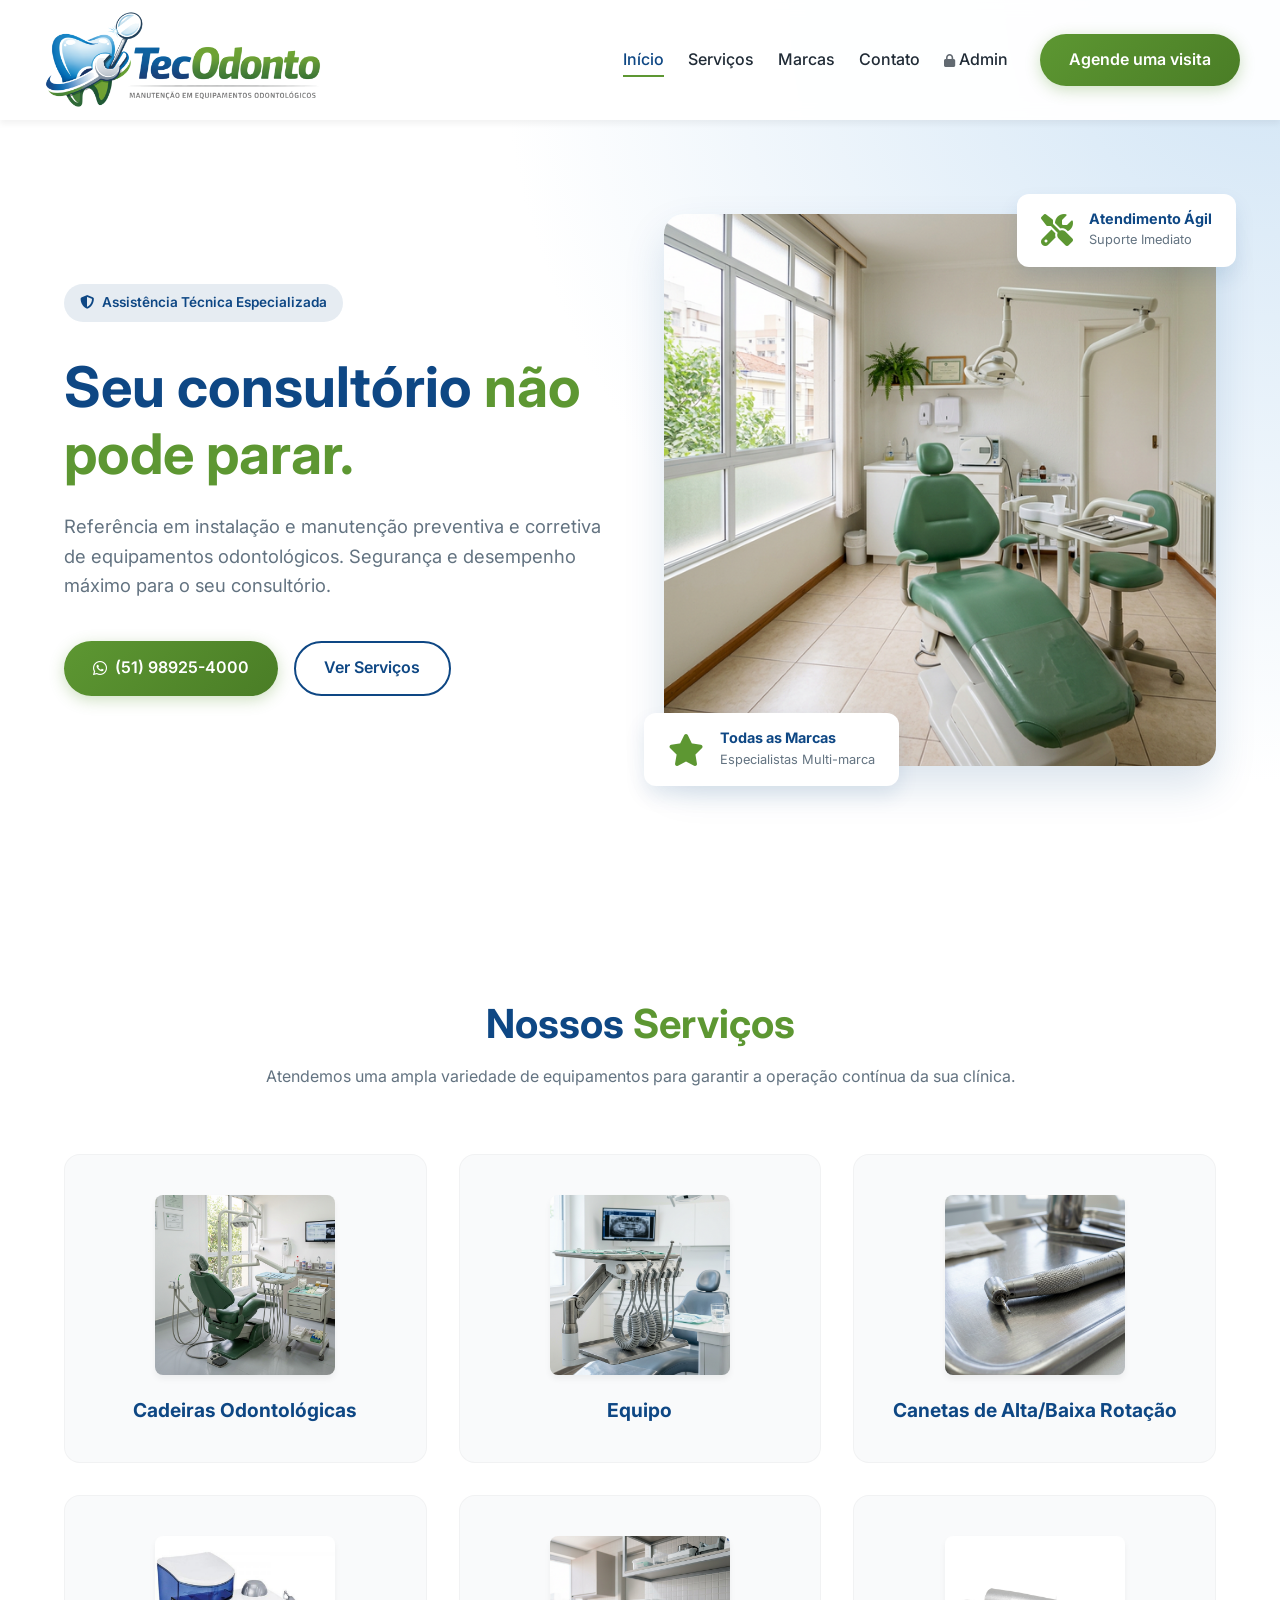
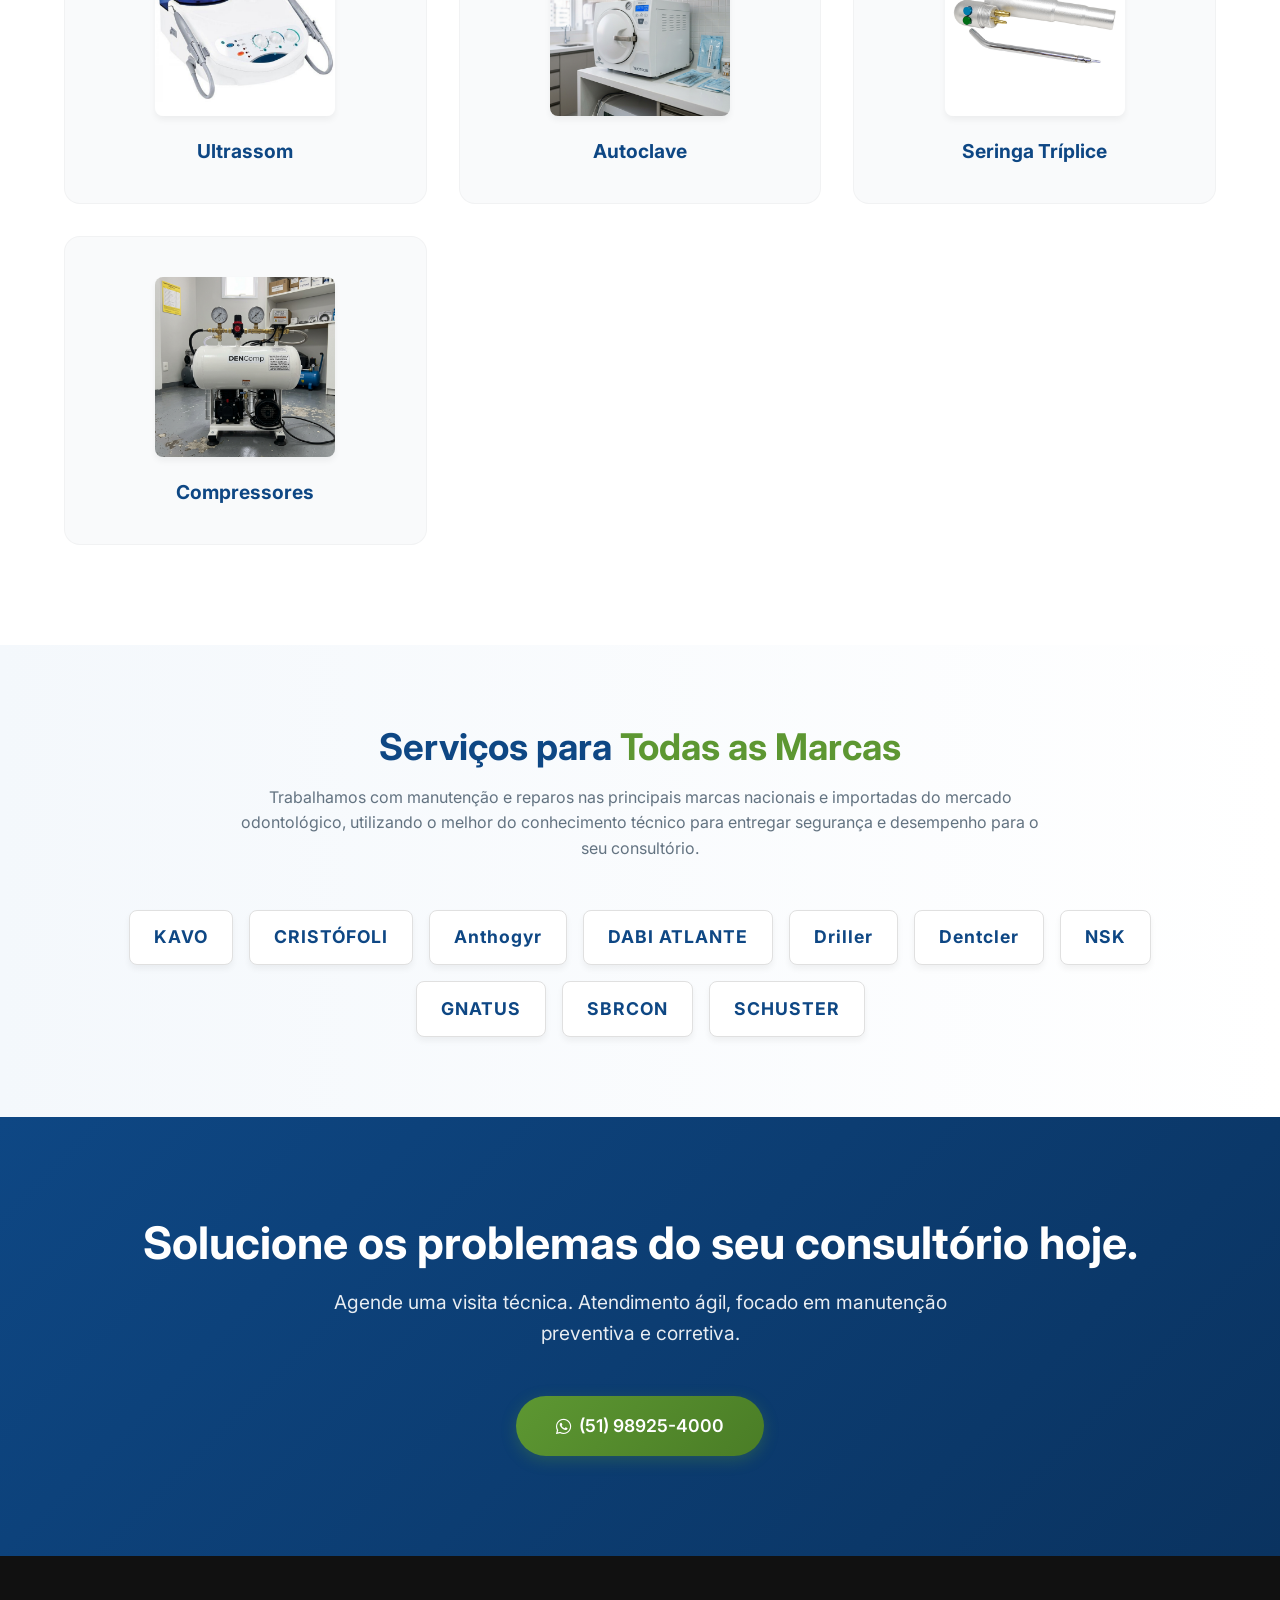
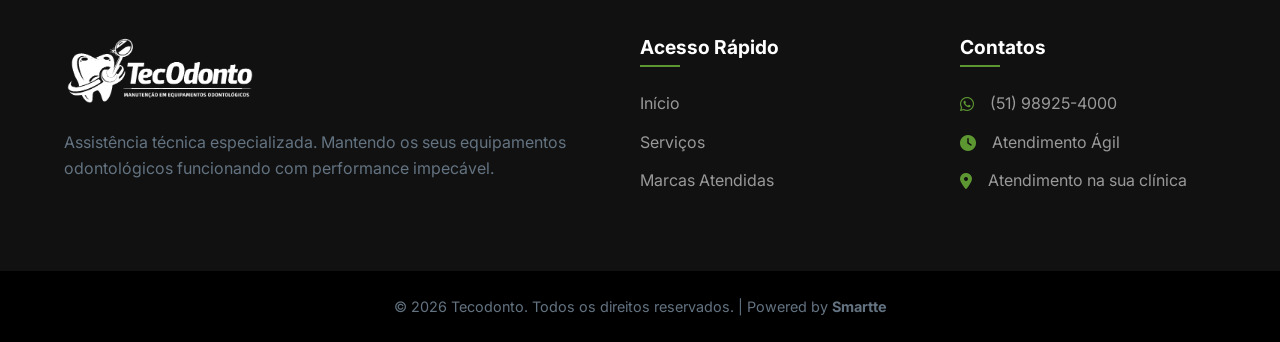
<file: index.html>
<!DOCTYPE html>
<html lang="pt-BR">

<head>
    <meta charset="UTF-8">
    <meta name="viewport" content="width=device-width, initial-scale=1.0">
    <title>Tecodonto | Manutenção em Equipamentos Odontológicos</title>
    <meta name="description"
        content="Assistência técnica especializada em equipamentos odontológicos. Manutenção preventiva e corretiva para todas as marcas. Seu consultório não pode parar.">
    <link rel="stylesheet" href="css/style.css">
    <link rel="preconnect" href="https://fonts.googleapis.com">
    <link rel="preconnect" href="https://fonts.gstatic.com" crossorigin>
    <link href="https://fonts.googleapis.com/css2?family=Inter:wght@300;400;500;600;700;800&display=swap"
        rel="stylesheet">
    <link rel="stylesheet" href="https://cdnjs.cloudflare.com/ajax/libs/font-awesome/6.4.0/css/all.min.css">
</head>

<body>
    <header class="navbar" id="navbar">
        <div class="container nav-container">
            <a href="#" class="logo">
                <img src="assets/logo.png" alt="Tecodonto Logo" id="header-logo">
            </a>
            <nav class="nav-menu">
                <ul class="nav-list">
                    <li><a href="#inicio" class="nav-link active">Início</a></li>
                    <li><a href="#servicos" class="nav-link">Serviços</a></li>
                    <li><a href="#marcas" class="nav-link">Marcas</a></li>
                    <li><a href="#contato" class="nav-link">Contato</a></li>
                    <li><a href="admin.html" class="nav-link"><i class="fa-solid fa-lock" style="font-size: 0.8em; opacity: 0.7;"></i> Admin</a></li>
                </ul>
                <a href="https://wa.me/5551989254000" target="_blank" class="btn btn-primary">Agende uma visita</a>
            </nav>
            <div class="hamburger">
                <span class="bar"></span>
                <span class="bar"></span>
                <span class="bar"></span>
            </div>
        </div>
    </header>

    <main>
        <section id="inicio" class="hero">
            <div class="container hero-container">
                <div class="hero-content">
                    <div class="badge"><i class="fa-solid fa-shield-halved"></i> Assistência Técnica Especializada</div>
                    <h1>Seu consultório <span>não pode parar.</span></h1>
                    <p>Referência em instalação e manutenção preventiva e corretiva de equipamentos odontológicos.
                        Segurança e desempenho máximo para o seu consultório.</p>
                    <div class="hero-buttons">
                        <a href="https://wa.me/5551989254000" target="_blank" class="btn btn-primary btn-pulse">
                            <i class="fa-brands fa-whatsapp"></i> (51) 98925-4000
                        </a>
                        <a href="#servicos" class="btn btn-secondary">Ver Serviços</a>
                    </div>
                </div>
                <div class="hero-image">
                    <img src="assets/consultorio.png" alt="Consultório Odontológico" class="hero-main-img">
                    <div class="floating-card top-right">
                        <i class="fa-solid fa-screwdriver-wrench"></i>
                        <div>
                            <h4>Atendimento Ágil</h4>
                            <p>Suporte Imediato</p>
                        </div>
                    </div>
                    <div class="floating-card bottom-left">
                        <i class="fa-solid fa-star"></i>
                        <div>
                            <h4>Todas as Marcas</h4>
                            <p>Especialistas Multi-marca</p>
                        </div>
                    </div>
                </div>
            </div>
        </section>

        <section id="servicos" class="services">
            <div class="container">
                <div class="section-header">
                    <h2>Nossos <span>Serviços</span></h2>
                    <p>Atendemos uma ampla variedade de equipamentos para garantir a operação contínua da sua clínica.
                    </p>
                </div>
                <div class="services-grid">
                    <div class="service-card">
                        <img src="assets/srv-cadeira.png" alt="Cadeiras Odontológicas" class="service-img">
                        <h3>Cadeiras Odontológicas</h3>
                    </div>
                    <div class="service-card">
                        <img src="assets/srv-equipo.png" alt="Equipo" class="service-img">
                        <h3>Equipo</h3>
                    </div>
                    <div class="service-card">
                        <img src="assets/srv-caneta.png" alt="Canetas de Alta e Baixa Rotação" class="service-img">
                        <h3>Canetas de Alta/Baixa Rotação</h3>
                    </div>
                    <div class="service-card">
                        <img src="assets/srv-ultrassom.png" alt="Ultrassom" class="service-img">
                        <h3>Ultrassom</h3>
                    </div>
                    <div class="service-card">
                        <img src="assets/srv-autoclave.png" alt="Autoclave" class="service-img">
                        <h3>Autoclave</h3>
                    </div>
                    <div class="service-card">
                        <img src="assets/srv-seringa.png" alt="Seringa Tríplice" class="service-img">
                        <h3>Seringa Tríplice</h3>
                    </div>
                    <div class="service-card">
                        <img src="assets/srv-compressor.png" alt="Compressores" class="service-img">
                        <h3>Compressores</h3>
                    </div>
                </div>
            </div>
        </section>

        <section id="marcas" class="brands">
            <div class="container brands-container">
                <div class="brands-content">
                    <h2>Serviços para <span>Todas as Marcas</span></h2>
                    <p>Trabalhamos com manutenção e reparos nas principais marcas nacionais e importadas do mercado
                        odontológico, utilizando o melhor do conhecimento técnico para entregar segurança e desempenho
                        para o seu consultório.</p>

                    <div class="brand-tags">
                        <span class="brand-tag">KAVO</span>
                        <span class="brand-tag">CRISTÓFOLI</span>
                        <span class="brand-tag">Anthogyr</span>
                        <span class="brand-tag">DABI ATLANTE</span>
                        <span class="brand-tag">Driller</span>
                        <span class="brand-tag">Dentcler</span>
                        <span class="brand-tag">NSK</span>
                        <span class="brand-tag">GNATUS</span>
                        <span class="brand-tag">SBRCON</span>
                        <span class="brand-tag">SCHUSTER</span>
                    </div>
                </div>
            </div>
        </section>

        <section id="contato" class="cta">
            <div class="container container-cta">
                <div class="cta-content">
                    <h2>Solucione os problemas do seu consultório hoje.</h2>
                    <p>Agende uma visita técnica. Atendimento ágil, focado em manutenção preventiva e corretiva.</p>
                    <a href="https://wa.me/5551989254000" target="_blank" class="btn btn-primary btn-lg">
                        <i class="fa-brands fa-whatsapp"></i> (51) 98925-4000
                    </a>
                </div>
            </div>
        </section>
    </main>

    <footer>
        <div class="container footer-container">
            <div class="footer-col">
                <img src="assets/logo.png" alt="Tecodonto" class="footer-logo">
                <p>Assistência técnica especializada. Mantendo os seus equipamentos odontológicos funcionando com
                    performance impecável.</p>
            </div>
            <div class="footer-col">
                <h3>Acesso Rápido</h3>
                <ul>
                    <li><a href="#inicio">Início</a></li>
                    <li><a href="#servicos">Serviços</a></li>
                    <li><a href="#marcas">Marcas Atendidas</a></li>
                </ul>
            </div>
            <div class="footer-col" id="footer-contact">
                <h3>Contatos</h3>
                <ul class="contact-info">
                    <li><i class="fa-brands fa-whatsapp"></i> (51) 98925-4000</li>
                    <li><i class="fa-solid fa-clock"></i> Atendimento Ágil</li>
                    <li><i class="fa-solid fa-location-dot"></i> Atendimento na sua clínica</li>
                </ul>
            </div>
        </div>
        <div class="footer-bottom">
            <div class="container">
                <p>&copy; 2026 Tecodonto. Todos os direitos reservados. | Powered by <strong>Smartte</strong></p>
            </div>
        </div>
    </footer>

    <script src="js/main.js"></script>
</body>

</html>
</file>
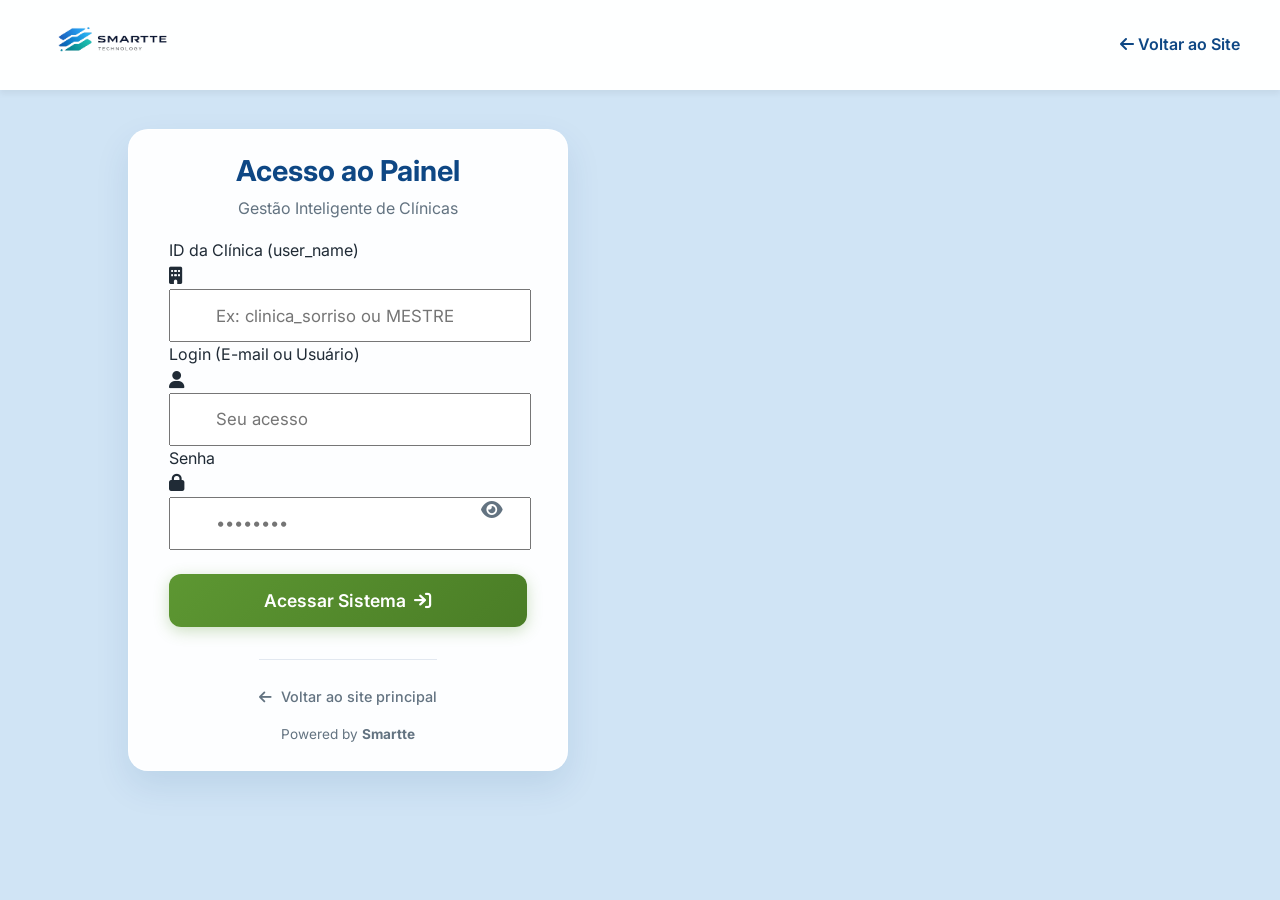
<file: admin.html>
<!DOCTYPE html>
<html lang="pt-BR">

<head>
    <meta charset="UTF-8">
    <meta name="viewport" content="width=device-width, initial-scale=1.0">
    <title>Painel Administrativo | Smartte</title>
    <link rel="stylesheet" href="css/style.css?v=2">
    <link rel="stylesheet" href="css/admin.css?v=2">
    <link rel="preconnect" href="https://fonts.googleapis.com">
    <link rel="preconnect" href="https://fonts.gstatic.com" crossorigin>
    <link href="https://fonts.googleapis.com/css2?family=Inter:wght@300;400;500;600;700;800&display=swap"
        rel="stylesheet">
    <link rel="stylesheet" href="https://cdnjs.cloudflare.com/ajax/libs/font-awesome/6.4.0/css/all.min.css">
    <script src="js/supabase.js?v=2"></script>
    <script src="js/auth.js?v=2"></script>
    <style>
        .dashboard-grid {
            display: grid;
            grid-template-columns: repeat(auto-fit, minmax(260px, 1fr));
            gap: 2rem;
            margin-top: 2.5rem;
        }

        .dash-card {
            background: rgba(255, 255, 255, 0.9);
            backdrop-filter: blur(10px);
            border: 1px solid rgba(255, 255, 255, 0.5);
            border-radius: 20px;
            padding: 2.5rem 2rem;
            text-align: center;
            transition: var(--transition);
            box-shadow: 0 10px 30px rgba(0, 0, 0, 0.05);
            cursor: pointer;
            text-decoration: none;
            color: inherit;
            display: flex;
            flex-direction: column;
            align-items: center;
        }

        .dash-card:hover {
            transform: translateY(-10px);
            box-shadow: 0 20px 40px rgba(14, 71, 132, 0.15);
            border-color: var(--primary-green);
        }

        .dash-icon {
            width: 80px;
            height: 80px;
            background: linear-gradient(135deg, var(--primary-blue), #0a3360);
            border-radius: 50%;
            display: flex;
            align-items: center;
            justify-content: center;
            margin-bottom: 1.5rem;
            box-shadow: 0 10px 20px rgba(14, 71, 132, 0.2);
            transition: var(--transition);
        }

        .dash-card:hover .dash-icon {
            transform: scale(1.1) rotate(5deg);
            background: linear-gradient(135deg, var(--primary-green), #4a7d26);
            box-shadow: 0 10px 20px rgba(93, 151, 50, 0.3);
        }

        .dash-icon i {
            font-size: 2.2rem;
            color: white;
        }

        .dash-card h3 {
            font-size: 1.4rem;
            margin-bottom: 0.5rem;
            color: var(--primary-blue);
        }

        .dash-card p {
            font-size: 0.95rem;
            color: var(--text-light);
            margin-bottom: 0;
        }
        
        .admin-main.dash-main {
            padding-top: 150px;
        }
    </style>
</head>

<body class="admin-body">
    <header class="navbar scrolled" id="navbar">
        <div class="container nav-container">
            <a href="index.html" class="logo">
                <img src="assets/logo-smartte.png" alt="Smartte Logo" id="header-logo">
            </a>
            <nav class="nav-menu">
                <ul class="nav-list">
                    <li><a href="index.html" class="nav-link">Site Principal</a></li>
                    <li><a href="admin.html" class="nav-link active">Painel Admin</a></li>
                </ul>
            </nav>
        </div>
    </header>

    <main class="admin-main dash-main">
        <div class="admin-container fade-in-up" style="max-width: 1000px;">
            <div class="form-header" style="margin-bottom: 1rem;">
                <h1>Painel <span>Administrativo</span></h1>
                <p>Gestão e Controle do Plano de Manutenção Odontológica.</p>
            </div>

            <div class="dashboard-grid">
                <a href="cadastro-salas.html" class="dash-card req-suporte">
                    <div class="dash-icon"><i class="fa-solid fa-door-open"></i></div>
                    <h3>Cadastro de Salas</h3>
                    <p>Adicione novas salas clínicas, técnicas ou de suporte.</p>
                </a>

                <a href="cadastro-ativos.html" class="dash-card req-suporte">
                    <div class="dash-icon"><i class="fa-solid fa-microscope"></i></div>
                    <h3>Cadastro de Ativos</h3>
                    <p>Registre os equipamentos de cada sala com geração automática de ID.</p>
                </a>

                <a href="registro-manutencao.html" class="dash-card req-tecnico">
                    <div class="dash-icon" style="background: linear-gradient(135deg, #1d4ed8, #1e3a8a);"><i class="fa-solid fa-screwdriver-wrench"></i></div>
                    <h3 style="color: #1d4ed8;">Registro de Manutenção</h3>
                    <p>Registre históricos preventivos ou corretivos por equipamento.</p>
                </a>

                <a href="relatorio.html" class="dash-card">
                    <div class="dash-icon"><i class="fa-solid fa-file-lines"></i></div>
                    <h3>Relatório Geral</h3>
                    <p>Visualize e imprima a lista completa de controle de manutenção.</p>
                </a>

                <a href="gestao-equipe.html" class="dash-card req-admin">
                    <div class="dash-icon" style="background: linear-gradient(135deg, #f59e0b, #b45309);"><i class="fa-solid fa-users"></i></div>
                    <h3 style="color: #d97706;">Gestão de Equipe</h3>
                    <p>Adicione ou remova Técnicos, Suportes e Operadores.</p>
                </a>

                <a href="gestao-clinicas.html" class="dash-card req-superadmin">
                    <div class="dash-icon" style="background: linear-gradient(135deg, #10b981, #047857);"><i class="fa-solid fa-building-user"></i></div>
                    <h3 style="color: #059669;">Gestão de Clínicas</h3>
                    <p>Crie novas clínicas e cadastre seus Administradores gerais.</p>
                </a>
            </div>
        </div>
        
        <div class="bg-shape shape-1"></div>
        <div class="bg-shape shape-2"></div>
    </main>

    <footer style="text-align: center; padding: 20px; color: var(--text-light); font-size: 0.9rem; position: relative; z-index: 10;">
        Powered by <strong>Smartte</strong>
    </footer>
</body>

</html>
</file>
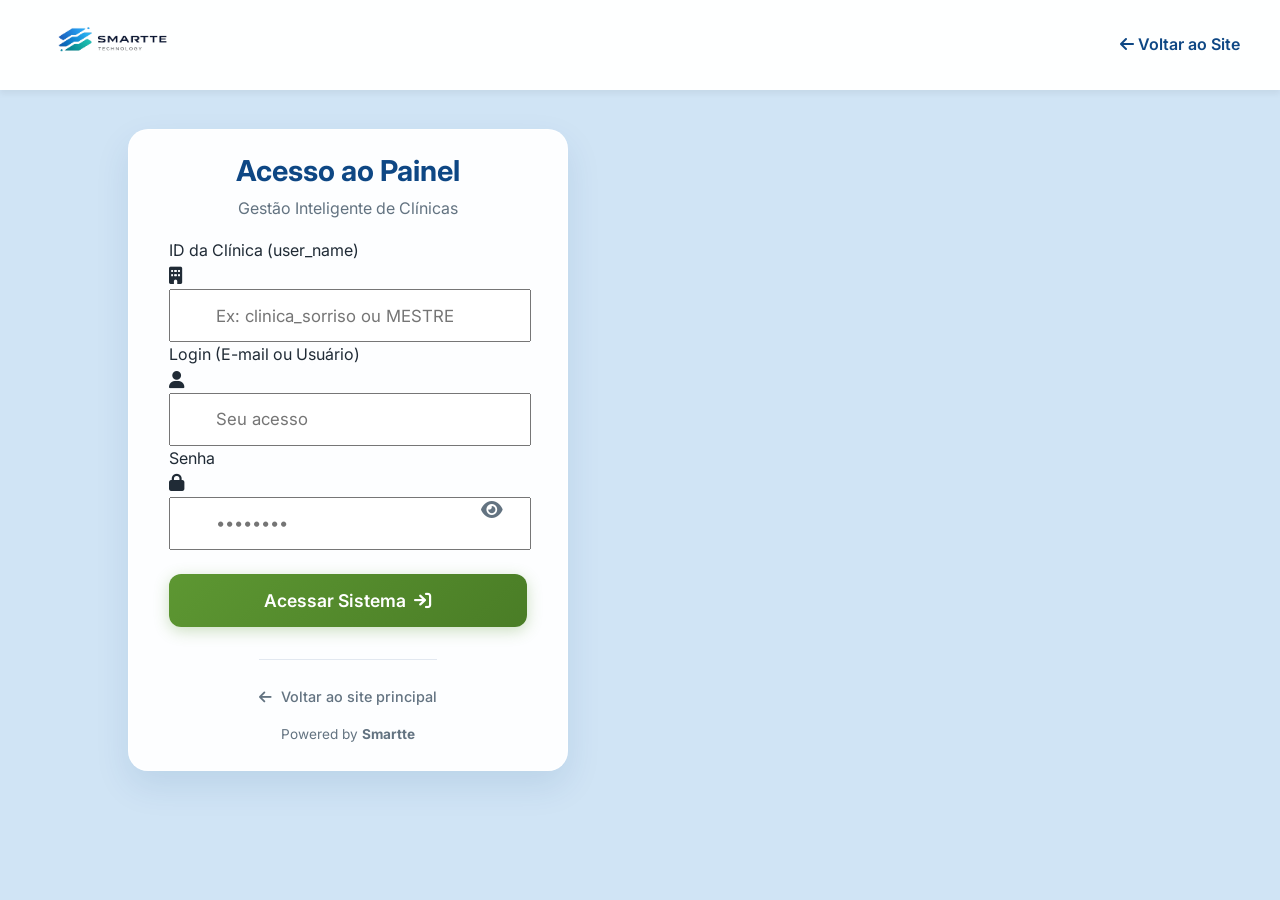
<file: cadastro-ativos.html>
<!DOCTYPE html>
<html lang="pt-BR">

<head>
    <meta charset="UTF-8">
    <meta name="viewport" content="width=device-width, initial-scale=1.0">
    <title>Cadastro de Ativos | Smartte Manutenção</title>
    <link rel="stylesheet" href="css/style.css">
    <link rel="stylesheet" href="css/admin.css">
    <link rel="preconnect" href="https://fonts.googleapis.com">
    <link rel="preconnect" href="https://fonts.gstatic.com" crossorigin>
    <link href="https://fonts.googleapis.com/css2?family=Inter:wght@300;400;500;600;700;800&display=swap"
        rel="stylesheet">
    <link rel="stylesheet" href="https://cdnjs.cloudflare.com/ajax/libs/font-awesome/6.4.0/css/all.min.css">
    <script src="js/supabase.js"></script>
    <script src="js/auth.js"></script>
</head>

<body class="admin-body">
    <!-- HIDDEN DATA ANCHORS FOR auth.js -->
    <img id="print-clinic-logo" src="" style="display: none;">
    <h2 id="print-clinic-name" style="display: none;"></h2>
    
    <header class="navbar scrolled" id="navbar">
        <div class="container nav-container">
            <a href="index.html" class="logo">
                <img src="assets/logo-smartte.png" alt="Smartte Logo" id="header-logo">
            </a>
            <nav class="nav-menu">
                <ul class="nav-list">
                    <li><a href="admin.html" class="nav-link">Painel</a></li>
                    <li><a href="cadastro-salas.html" class="nav-link">Salas</a></li>
                    <li><a href="cadastro-ativos.html" class="nav-link active">Ativos</a></li>
                    <li><a href="relatorio.html" class="nav-link">Relatório</a></li>
                </ul>
            </nav>
        </div>
    </header>

    <main class="admin-main">
        <div class="admin-container fade-in-up">
            <div class="form-header">
                <div class="icon-wrapper">
                    <i class="fa-solid fa-microscope"></i>
                </div>
                <h1>Cadastro de <span>Ativos</span></h1>
                <p>Registre os equipamentos odontológicos da sua clínica.</p>
            </div>

            <div class="admin-card">
                <form id="form-cadastro-ativos" class="modern-form">
                    
                    <input type="hidden" name="formType" value="CadastroAtivo">
                    
                    <!-- LOCALIZAÇÃO DINÂMICA -->
                    <div class="form-group">
                        <label for="registeredRoom">Sala (Local do Ativo)</label>
                        <div class="select-wrapper">
                            <select id="registeredRoom" name="registeredRoom" required>
                                <option value="" disabled selected>Carregando salas (isso pode levar uns segundos)...</option>
                            </select>
                            <i class="fa-solid fa-chevron-down select-icon"></i>
                        </div>
                    </div>

                    <!-- Campos ocultos para manter o formato de envio -->
                    <input type="hidden" name="roomType" id="hiddenRoomType">
                    <input type="hidden" name="roomNumber" id="hiddenRoomNumber">

                    <!-- IDENTIFICAÇÃO REMOVIDA DA INTERFACE (Gerado no Banco) -->

                    <div class="form-group">
                        <label for="assetType">Equipamento</label>
                        <div class="select-wrapper">
                            <select id="assetType" name="assetType" required>
                                <option value="" disabled selected>Selecione um equipamento</option>
                                <option value="Cadeira odontológica">Cadeira odontológica</option>
                                <option value="Equipo">Equipo</option>
                                <option value="Refletor">Refletor</option>
                                <option value="Sugador / Sistema de Vácuo">Sugador / Sistema de Vácuo</option>
                                <option value="Seringa Tríplice">Seringa Tríplice</option>
                                <option value="Caneta de alta rotação">Caneta de alta rotação</option>
                                <option value="Caneta de baixa rotação">Caneta de baixa rotação</option>
                                <option value="Micromotor">Micromotor</option>
                                <option value="Autoclave">Autoclave</option>
                                <option value="Compressor">Compressor</option>
                                <option value="Bomba de vácuo">Bomba de vácuo</option>
                                <option value="Outros">Outros</option>
                            </select>
                            <i class="fa-solid fa-chevron-down select-icon"></i>
                        </div>
                    </div>

                    <div class="form-group" id="otherAssetGroup" style="display: none;">
                        <label for="otherAsset">Especifique o equipamento</label>
                        <div class="input-wrapper">
                            <i class="fa-solid fa-pen input-icon"></i>
                            <input type="text" id="otherAsset" name="otherAsset" placeholder="Qual o equipamento?">
                        </div>
                    </div>

                    <!-- DETALHES -->
                    <div class="form-row" style="display: grid; grid-template-columns: 1fr 1fr; gap: 1rem;">
                        <div class="form-group">
                            <label for="brandModel">Marca / Modelo</label>
                            <div class="input-wrapper">
                                <i class="fa-solid fa-tag input-icon"></i>
                                <input type="text" id="brandModel" name="brandModel" placeholder="Ex: Kavo / Unik" required>
                            </div>
                        </div>

                        <div class="form-group">
                            <label for="serialNumber">Nº de Série</label>
                            <div class="input-wrapper">
                                <i class="fa-solid fa-hashtag input-icon"></i>
                                <input type="text" id="serialNumber" name="serialNumber" placeholder="Ex: 123456789">
                            </div>
                        </div>
                    </div>

                    <div class="form-group">
                        <label for="criticality">Criticidade do Ativo</label>
                        <div class="select-wrapper">
                            <select id="criticality" name="criticality" required>
                                <option value="" disabled selected>Selecione a criticidade</option>
                                <option value="Baixa">Baixa (Pode aguardar)</option>
                                <option value="Média">Média (Atenção moderada)</option>
                                <option value="Alta">Alta (Paralisa a clínica)</option>
                            </select>
                            <i class="fa-solid fa-chevron-down select-icon"></i>
                        </div>
                    </div>

                    <div style="display: flex; gap: 1rem; margin-top: 1rem; align-items: stretch;">
                        <button type="submit" class="btn btn-primary btn-submit" id="submitBtnAtivos" style="margin: 0; background: #059669; border: none; flex: 1; color: white; padding: 0.8rem 1.5rem; border-radius: 8px; font-weight: 600; display: flex; align-items: center; justify-content: center; gap: 0.5rem;">
                            <span class="btn-text">Cadastrar Equipamento</span>
                            <i class="fa-solid fa-check btn-icon" style="margin: 0;"></i>
                            <span class="loader" style="display: none;"></span>
                        </button>
                        <button type="reset" class="btn" onclick="cancelarEdicaoAtivo();" style="margin: 0; background: #f97316; color: white; border: none; font-weight: 600; padding: 0.8rem 1.5rem; border-radius: 8px; transition: all 0.2s; display: flex; align-items: center; justify-content: center; gap: 0.5rem;">
                            <i class="fa-solid fa-eraser"></i> Limpar / Cancelar
                        </button>
                    </div>
                    
                    <div id="formMessageAtivos" class="form-message" style="display: none;"></div>
                </form>
            </div>

            <!-- Lista de Ativos Registrados -->
            <div id="ativos-container" class="admin-card" style="margin-top: 2rem;">
                <h3 style="margin-bottom: 1.5rem; color: var(--text-dark); border-bottom: 1px solid #f1f5f9; padding-bottom: 0.5rem;"><i class="fa-solid fa-list-check"></i> Ativos Cadastrados</h3>
                <div id="ativosList" style="padding: 1rem;">
                    <p style="color: var(--text-light); text-align: center;"><span class="loader" style="display:inline-block; border-top-color: var(--primary-green); width:20px; height:20px;"></span> Carregando ativos...</p>
                </div>
            </div>

        </div>
        <div class="bg-shape shape-1"></div>
        <div class="bg-shape shape-2"></div>
    </main>

    <script src="js/supabase.js"></script>
    <script src="js/admin.js"></script>
    <script>
        document.addEventListener('DOMContentLoaded', () => {
            const userName = sessionStorage.getItem('userName') || '';
            const ativosList = document.getElementById('ativosList');
            if (ativosList) {
                window.cancelarEdicaoAtivo = function() {
                    const form = document.getElementById('form-cadastro-ativos');
                    if (form) delete form.dataset.editId;
                    const btn = document.getElementById('submitBtnAtivos');
                    if (btn) btn.querySelector('.btn-text').textContent = 'Cadastrar Equipamento';
                    document.getElementById('otherAssetGroup').style.display='none';
                };

                window.editarAtivo = function(id) {
                    if (!window.currentAtivos) return;
                    const ativo = window.currentAtivos.find(a => a.id === id);
                    if (!ativo) return;
                    
                    document.getElementById('registeredRoom').value = ativo.sala;
                    
                    const selectTipo = document.getElementById('assetType');
                    const arrayTiposPadroes = ["Cadeira Odontológica", "Equipo", "Refletor", "Unidade de Água", "Mocho", "Compressor", "Bomba a Vácuo", "Autoclave", "Destiladora de Água", "Incubadora", "Fotopolimerizador", "Aparelho de Profilaxia", "Ultrassom", "Motor Endodôntico", "Localizador Apical", "Motor de Implante", "Raio-X (Periapical/Panorâmico)", "Sensor Digital", "Amalgamador", "Misturador de Alginato"];
                    
                    if (arrayTiposPadroes.includes(ativo.tipo)) {
                        selectTipo.value = ativo.tipo;
                        document.getElementById('otherAssetGroup').style.display = 'none';
                    } else {
                        selectTipo.value = "Outros";
                        document.getElementById('otherAssetGroup').style.display = 'block';
                        document.getElementById('otherAsset').value = ativo.tipo;
                    }
                    
                    document.getElementById('brandModel').value = ativo.modelo || '';
                    document.getElementById('serialNumber').value = ativo.numero_serie || '';
                    
                    const criRadios = document.getElementsByName('criticality');
                    for (let r of criRadios) {
                        if (r.value === ativo.criticidade) r.checked = true;
                    }
                    
                    const form = document.getElementById('form-cadastro-ativos');
                    form.dataset.editId = ativo.id;
                    document.getElementById('submitBtnAtivos').querySelector('.btn-text').textContent = 'Atualizar Equipamento';
                    window.scrollTo({ top: 0, behavior: 'smooth' });
                };

                window.deletarAtivo = function(id) {
                    window.mostrarConfirmacaoGlobal("Tem certeza que deseja excluir este equipamento?", true, () => {
                        window.supabaseFetch(`ativos?id=eq.${encodeURIComponent(id)}`, { method: 'DELETE' })
                            .then(() => document.dispatchEvent(new Event('ativoCadastrado')))
                            .catch(err => window.mostrarAlertaGlobal('Erro ao excluir: ' + err.message, false));
                    });
                };

                function carregarAtivos() {
                    ativosList.innerHTML = '<p style="color: var(--text-light); text-align: center;"><span class="loader" style="display:inline-block; border-top-color: var(--primary-green); width:20px; height:20px;"></span> Carregando ativos...</p>';
                    Promise.all([
                        window.supabaseFetch(`salas?user_name=eq.${encodeURIComponent(userName)}&select=id,numero,nome`),
                        window.supabaseFetch(`ativos?user_name=eq.${encodeURIComponent(userName)}&select=*&order=created_at.desc`)
                    ])
                    .then(([salasData, ativosData]) => {
                        const roomMap = {};
                        salasData.forEach(r => {
                            roomMap[r.id] = r.nome ? r.nome : `Sala ${r.numero}`;
                        });
                        
                        window.currentAtivos = ativosData || [];
                        const ativos = window.currentAtivos;
                        if(ativos.length === 0) {
                            ativosList.innerHTML = '<p class="empty-state">Nenhum equipamento cadastrado ainda.</p>';
                        } else {
                            let html = '<div style="overflow-x: auto; width: 100%;"><table class="assets-table" style="font-size: 0.95rem; width: 100%; text-align: left; min-width: 650px;"><thead><tr><th style="width: 80px; text-align: center;">Ações</th><th style="text-align: left;">Cód / ID</th><th style="text-align: left;">Tipo</th><th style="text-align: left;">Local</th><th style="text-align: left;">Marca / Modelo</th><th style="text-align: left;">Criticidade</th></tr></thead><tbody>';
                            ativos.forEach(a => {
                                let bg = a.criticidade === 'Baixa' ? '#e2e8f0' : (a.criticidade === 'Média' ? '#fef08a' : '#fecaca');
                                let fr = a.criticidade === 'Baixa' ? '#334155' : (a.criticidade === 'Média' ? '#854d0e' : '#991b1b');
                                html += `<tr>
                                    <td style="white-space: nowrap; text-align: center;">
                                        <button type="button" onclick="editarAtivo('${a.id}')" title="Editar" style="background:none; border:none; color:#0ea5e9; cursor:pointer; margin-right:8px; font-size:1.1rem;"><i class="fa-solid fa-pen-to-square"></i></button>
                                        <button type="button" onclick="deletarAtivo('${a.id}')" title="Excluir" style="background:none; border:none; color:#ef4444; cursor:pointer; font-size:1.1rem;"><i class="fa-solid fa-trash-can"></i></button>
                                    </td>
                                    <td style="padding: 0.8rem; font-weight: 600; color: var(--primary-blue);">${a.codigo || a.id.substring(0,8)}</td>
                                    <td style="padding: 0.8rem;">${a.tipo}</td>
                                    <td style="padding: 0.8rem;">${roomMap[a.sala] || '?'}</td>
                                    <td style="padding: 0.8rem;">${a.modelo || '-'}</td>
                                    <td style="padding: 0.8rem;"><span class="criticality-badge" style="background:${bg}; color:${fr}; font-size: 0.75rem; padding: 0.2rem 0.5rem; text-transform: uppercase;">${a.criticidade}</span></td>
                                </tr>`;
                            });
                            html += '</tbody></table></div>';
                            ativosList.innerHTML = html;
                        }
                    })
                    .catch(err => {
                        console.error(err);
                        ativosList.innerHTML = '<p style="color:red">Erro de conexão com o banco de dados.</p>';
                    });
                }
                
                carregarAtivos();
                document.addEventListener('ativoCadastrado', carregarAtivos);
            }
        });
    </script>
    <footer style="text-align: center; padding: 20px; color: var(--text-light); font-size: 0.9rem; position: relative; z-index: 10;">
        Powered by <strong>Smartte</strong>
    </footer>
</body>
</html>
</file>
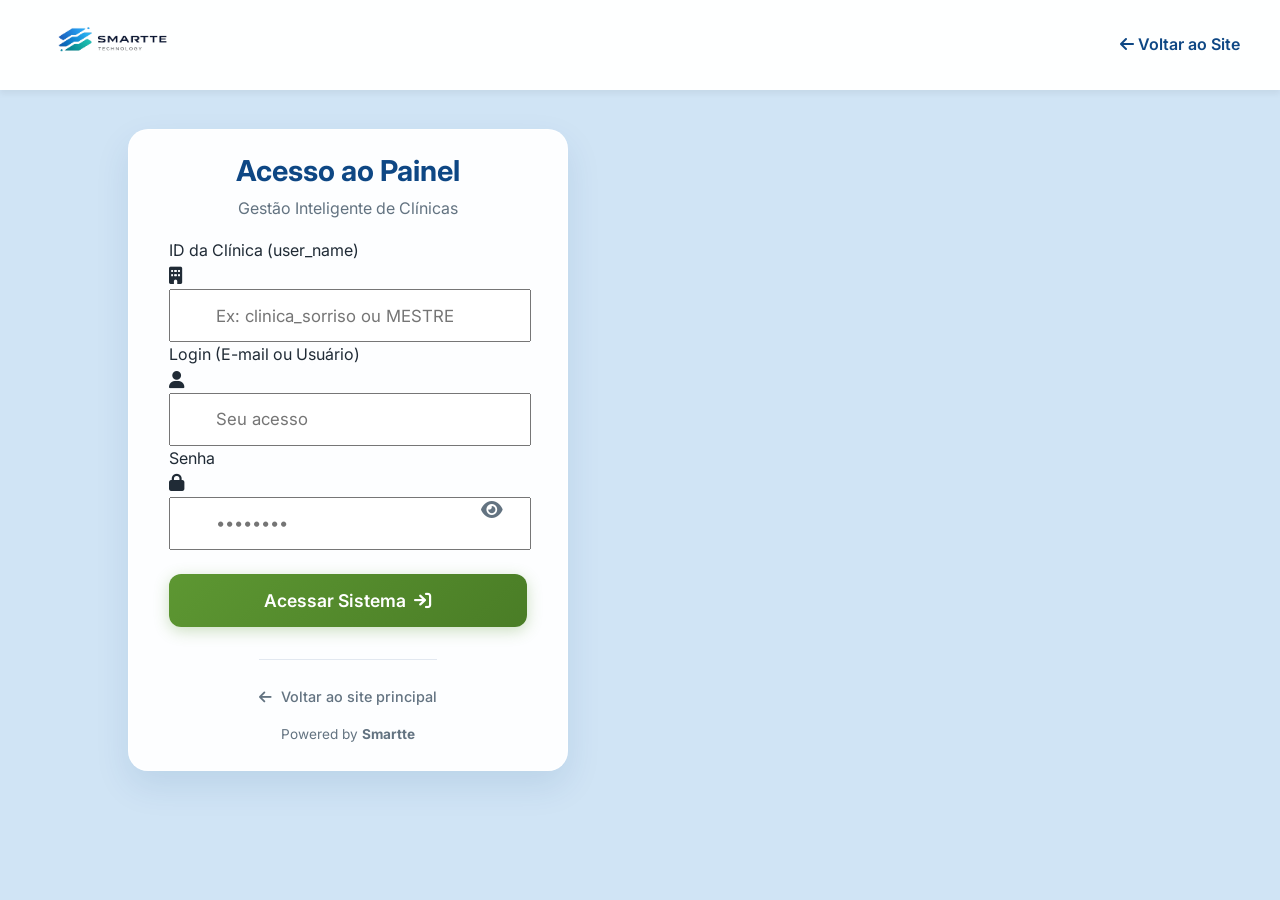
<file: cadastro-salas.html>
<!DOCTYPE html>
<html lang="pt-BR">

<head>
    <meta charset="UTF-8">
    <meta name="viewport" content="width=device-width, initial-scale=1.0">
    <title>Cadastro de Salas | Smartte Manutenção</title>
    <link rel="stylesheet" href="css/style.css">
    <link rel="stylesheet" href="css/admin.css">
    <link rel="preconnect" href="https://fonts.googleapis.com">
    <link rel="preconnect" href="https://fonts.gstatic.com" crossorigin>
    <link href="https://fonts.googleapis.com/css2?family=Inter:wght@300;400;500;600;700;800&display=swap"
        rel="stylesheet">
    <link rel="stylesheet" href="https://cdnjs.cloudflare.com/ajax/libs/font-awesome/6.4.0/css/all.min.css">
    <script src="js/supabase.js"></script>
    <script src="js/auth.js"></script>
</head>

<body class="admin-body">
    <header class="navbar scrolled" id="navbar">
        <div class="container nav-container">
            <a href="index.html" class="logo">
                <img src="assets/logo-smartte.png" alt="Smartte Logo" id="header-logo">
            </a>
            <nav class="nav-menu">
                <ul class="nav-list">
                    <li><a href="admin.html" class="nav-link">Painel</a></li>
                    <li><a href="cadastro-salas.html" class="nav-link active">Salas</a></li>
                    <li><a href="cadastro-ativos.html" class="nav-link">Ativos</a></li>
                    <li><a href="relatorio.html" class="nav-link">Relatório</a></li>
                </ul>
            </nav>
        </div>
    </header>

    <main class="admin-main">
        <div class="admin-container fade-in-up">
            <div class="form-header">
                <div class="icon-wrapper">
                    <i class="fa-solid fa-door-open"></i>
                </div>
                <h1>Cadastro de <span>Salas</span></h1>
                <p>Registre os ambientes do seu consultório para o plano de manutenção.</p>
            </div>

            <div class="admin-card">
                <form id="form-cadastro-salas" class="modern-form">
                    
                    <input type="hidden" name="formType" value="CadastroSala">
                    
                    <div class="form-group">
                        <label for="roomType">Tipo de Sala</label>
                        <div class="select-wrapper">
                            <select id="roomType" name="roomType" required>
                                <option value="" disabled selected>Selecione o tipo de ambiente</option>
                                <option value="Sala Clínica">Sala Clínica</option>
                                <option value="Sala Técnica">Sala Técnica</option>
                                <option value="Sala de Suporte Clínico">Sala de Suporte Clínico</option>
                            </select>
                            <i class="fa-solid fa-chevron-down select-icon"></i>
                        </div>
                    </div>

                    <div class="form-group">
                        <label for="roomName">Nome da Sala</label>
                        <div class="input-wrapper">
                            <i class="fa-solid fa-tag input-icon"></i>
                            <input type="text" id="roomName" name="roomName" maxlength="25" placeholder="Ex: Clínica 01, Esterilização..." required>
                            <span class="char-count" id="charCount">0/25</span>
                        </div>
                    </div>

                    <div class="form-group">
                        <label for="roomNumber">Número da Sala</label>
                        <div class="select-wrapper">
                            <select id="roomNumber" name="roomNumber" required>
                                <option value="" disabled selected>Selecione o número</option>
                                <option value="1">1</option>
                                <option value="2">2</option>
                                <option value="3">3</option>
                                <option value="4">4</option>
                                <option value="5">5</option>
                                <option value="6">6</option>
                                <option value="7">7</option>
                                <option value="8">8</option>
                                <option value="9">9</option>
                                <option value="10">10</option>
                            </select>
                            <i class="fa-solid fa-chevron-down select-icon"></i>
                        </div>
                    </div>

                    <div style="display: flex; gap: 1rem; margin-top: 1rem; align-items: stretch;">
                        <button type="submit" class="btn btn-primary btn-submit" id="submitBtn" style="margin: 0; background: #059669; border: none; flex: 1; color: white; padding: 0.8rem 1.5rem; border-radius: 8px; font-weight: 600; display: flex; align-items: center; justify-content: center; gap: 0.5rem;">
                            <span class="btn-text">Cadastrar Sala</span>
                            <i class="fa-solid fa-check btn-icon" style="margin: 0;"></i>
                            <span class="loader" style="display: none;"></span>
                        </button>
                        <button type="reset" class="btn" style="margin: 0; background: #f97316; color: white; border: none; font-weight: 600; padding: 0.8rem 1.5rem; border-radius: 8px; transition: all 0.2s; display: flex; align-items: center; justify-content: center; gap: 0.5rem;">
                            <i class="fa-solid fa-eraser"></i> Limpar Campos
                        </button>
                    </div>
                    
                    <div id="formMessage" class="form-message" style="display: none;"></div>
                </form>
            </div>
            
            <!-- Lista de Salas Registradas -->
            <div id="salas-container" class="admin-card" style="margin-top: 2rem;">
                <h3 style="margin-bottom: 1.5rem; color: var(--text-dark); border-bottom: 1px solid #f1f5f9; padding-bottom: 0.5rem;"><i class="fa-solid fa-list-check"></i> Salas Cadastradas</h3>
                <div id="salasList" style="padding: 1rem;">
                    <p style="color: var(--text-light); text-align: center;"><span class="loader" style="display:inline-block; border-top-color: var(--primary-green); width:20px; height:20px;"></span> Carregando salas...</p>
                </div>
            </div>

        </div>
        <!-- Shapes de fundo para manter o estilo vibrante -->
        <div class="bg-shape shape-1"></div>
        <div class="bg-shape shape-2"></div>
    </main>

    <script src="js/admin.js"></script>
    <script>
        document.addEventListener('DOMContentLoaded', () => {
            const userName = sessionStorage.getItem('userName') || '';
            const salasList = document.getElementById('salasList');
            if (salasList) {
                window.cancelarEdicaoSala = function() {
                    const form = document.getElementById('form-cadastro-salas');
                    if (form) delete form.dataset.editId;
                    const btn = document.getElementById('submitBtn');
                    if (btn) btn.querySelector('.btn-text').textContent = 'Cadastrar Sala';
                };

                window.editarSala = function(id) {
                    if (!window.currentSalas) return;
                    const sala = window.currentSalas.find(s => s.id === id);
                    if (!sala) return;
                    
                    document.getElementById('roomType').value = sala.tipo;
                    document.getElementById('roomName').value = sala.nome;
                    document.getElementById('roomNumber').value = sala.numero;
                    
                    const form = document.getElementById('form-cadastro-salas');
                    form.dataset.editId = sala.id;
                    document.getElementById('submitBtn').querySelector('.btn-text').textContent = 'Atualizar Sala';
                    window.scrollTo({ top: 0, behavior: 'smooth' });
                };

                window.deletarSala = function(id) {
                    window.mostrarConfirmacaoGlobal("ATENÇÃO: A exclusão desta Sala também apagará TODOS os equipamentos e ativos vinculados a ela do sistema. Tem certeza que deseja continuar?", true, () => {
                        // Deleta os ativos vinculados a esta sala primeiro para evitar orfãos
                        window.supabaseFetch(`ativos?sala=eq.${encodeURIComponent(id)}`, { method: 'DELETE' })
                            .then(() => {
                                // Depois deleta a sala
                                return window.supabaseFetch(`salas?id=eq.${encodeURIComponent(id)}`, { method: 'DELETE' });
                            })
                            .then(() => document.dispatchEvent(new Event('salaCadastrada')))
                            .catch(err => window.mostrarAlertaGlobal('Erro ao excluir sala ou ativos: ' + err.message, false));
                    });
                };

                function carregarSalas() {
                    salasList.innerHTML = '<p style="color: var(--text-light); text-align: center;"><span class="loader" style="display:inline-block; border-top-color: var(--primary-green); width:20px; height:20px;"></span> Carregando salas...</p>';
                    window.supabaseFetch(`salas?user_name=eq.${encodeURIComponent(userName)}&select=*&order=numero.asc`)
                        .then(salas => {
                            window.currentSalas = salas || [];
                            if (!salas || salas.length === 0) {
                                salasList.innerHTML = '<p class="empty-state">Nenhuma sala cadastrada ainda.</p>';
                            } else {
                                let html = '<div style="overflow-x: auto; width: 100%;"><table class="assets-table" style="font-size: 0.95rem; width: 100%; text-align: left; min-width: 500px;"><thead><tr><th style="width: 80px; text-align: center;">Ações</th><th style="text-align: left;">Tipo</th><th style="text-align: left;">Sala</th></tr></thead><tbody>';
                                salas.forEach(s => {
                                    html += `<tr>
                                        <td style="white-space: nowrap; text-align: center;">
                                            <button type="button" onclick="editarSala('${s.id}')" title="Editar" style="background:none; border:none; color:#0ea5e9; cursor:pointer; margin-right:8px; font-size:1.1rem;"><i class="fa-solid fa-pen-to-square"></i></button>
                                            <button type="button" onclick="deletarSala('${s.id}')" title="Excluir" style="background:none; border:none; color:#ef4444; cursor:pointer; font-size:1.1rem;"><i class="fa-solid fa-trash-can"></i></button>
                                        </td>
                                        <td style="padding: 0.8rem;">${s.tipo}</td>
                                        <td style="padding: 0.8rem;">${s.nome}</td>
                                    </tr>`;
                                });
                                html += '</tbody></table></div>';
                                salasList.innerHTML = html;
                            }
                        })
                        .catch(err => salasList.innerHTML = '<p style="color:red">Erro de conexão com o banco.</p>');
                }
                
                carregarSalas();
                document.addEventListener('salaCadastrada', carregarSalas);
            }
        });
    </script>
    <footer style="text-align: center; padding: 20px; color: var(--text-light); font-size: 0.9rem; position: relative; z-index: 10;">
        Powered by <strong>Smartte</strong>
    </footer>
</body>
</html>
</file>
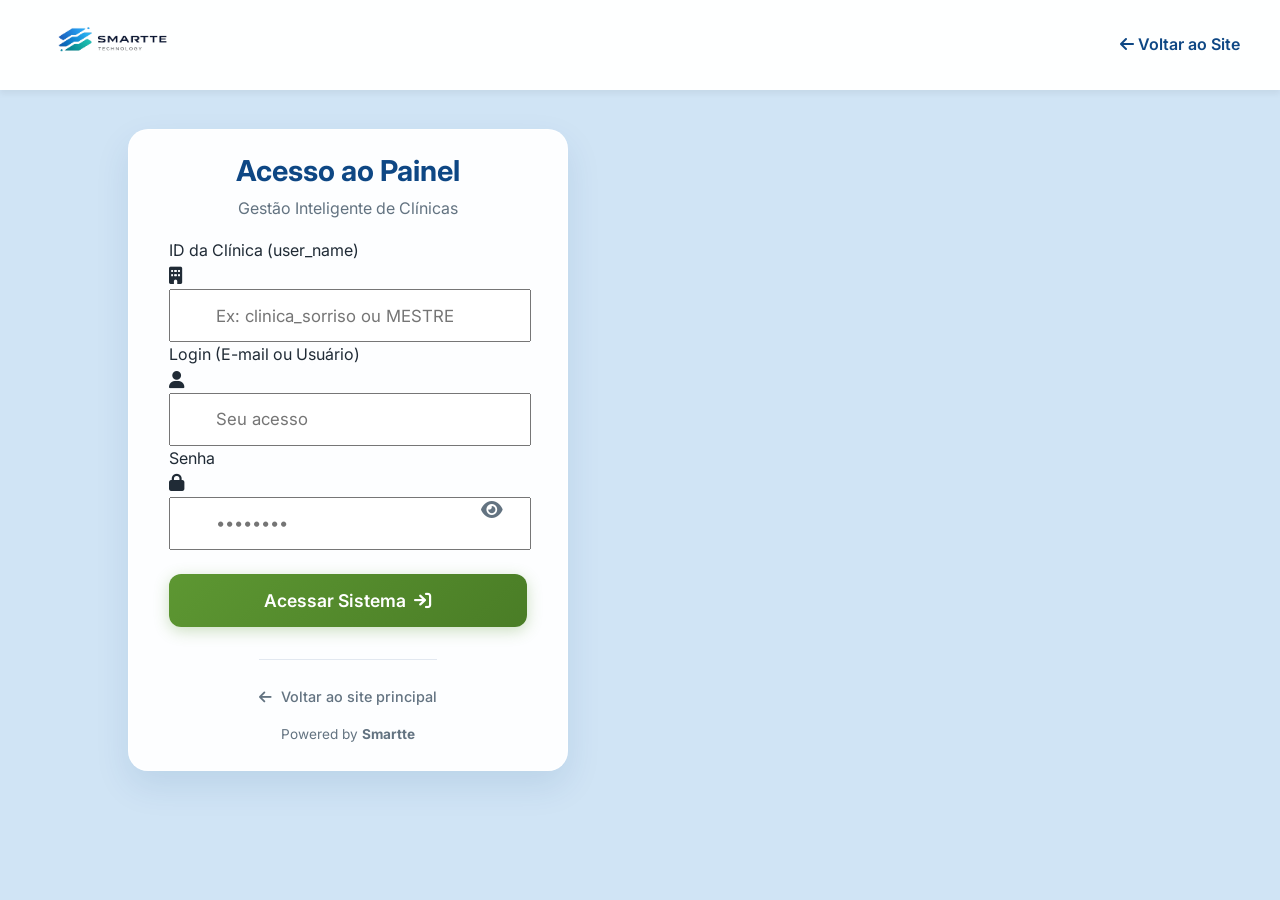
<file: gestao-clinicas.html>
<!DOCTYPE html>
<html lang="pt-BR">
<head>
    <meta charset="UTF-8">
    <meta name="viewport" content="width=device-width, initial-scale=1.0">
    <title>Gestão de Clínicas | Smartte Manutenção</title>
    <link rel="stylesheet" href="css/style.css">
    <link rel="stylesheet" href="css/admin.css">
    <link rel="preconnect" href="https://fonts.googleapis.com">
    <link rel="preconnect" href="https://fonts.gstatic.com" crossorigin>
    <link href="https://fonts.googleapis.com/css2?family=Inter:wght@300;400;500;600;700;800&display=swap" rel="stylesheet">
    <link rel="stylesheet" href="https://cdnjs.cloudflare.com/ajax/libs/font-awesome/6.4.0/css/all.min.css">
    <script src="js/supabase.js"></script>
    <script src="js/auth.js"></script>
</head>
<body class="admin-body">
    <header class="navbar scrolled" id="navbar">
        <div class="container nav-container">
            <a href="index.html" class="logo">
                <img src="assets/logo-smartte.png" alt="Smartte Logo" id="header-logo">
            </a>
            <nav class="nav-menu">
                <ul class="nav-list">
                    <li><a href="admin.html" class="nav-link">Painel</a></li>
                    <li><a href="gestao-clinicas.html" class="nav-link active">Clínicas</a></li>
                </ul>
            </nav>
        </div>
    </header>

    <main class="admin-main">
        <div class="admin-container fade-in-up">
            <div class="form-header">
                <div class="icon-wrapper" style="background: rgba(16, 185, 129, 0.1); color: #059669;">
                    <i class="fa-solid fa-building-user"></i>
                </div>
                <h1>Gestão de <span>Clínicas</span></h1>
                <p>Módulo Global: Crie o alicerce para uma nova clínica do sistema e o seu primeiro Administrador.</p>
            </div>

            <div class="admin-card req-superadmin">
                <form id="form-gestao-clinicas" class="modern-form">
                    
                    <input type="hidden" name="formType" value="CadastroClinica">
                    
                    <h3 style="margin-bottom: 0.5rem; color: var(--primary-blue); font-size: 1.1rem; border-bottom: 1px solid #f1f5f9; padding-bottom: 0.2rem;"><i class="fa-solid fa-1"></i> Dados da Clínica</h3>
                    
                    <div class="form-row" style="display: grid; grid-template-columns: 1fr 1fr; gap: 1rem; margin-bottom: 0.5rem;">
                        <div class="form-group">
                            <label for="newClinicId">ID da Clínica (user_name)</label>
                            <p style="font-size: 0.8rem; color: var(--text-light); margin-top: -5px; margin-bottom: 5px;">Sem espaços. Ex: clinica_sorriso</p>
                            <div class="input-wrapper">
                                <i class="fa-solid fa-fingerprint input-icon"></i>
                                <input type="text" id="newClinicId" name="newClinicId" placeholder="clinica_teste_01" required>
                            </div>
                        </div>

                        <div class="form-group">
                            <label for="newClinicName">Nome Comercial da Clínica</label>
                            <p style="font-size: 0.8rem; color: var(--text-light); margin-top: -5px; margin-bottom: 5px;">Nome legível. Ex: Clínica Sorriso Lindo</p>
                            <div class="input-wrapper">
                                <i class="fa-solid fa-font input-icon"></i>
                                <input type="text" id="newClinicName" name="newClinicName" placeholder="Nome Fantasia" required>
                            </div>
                        </div>

                        <!-- LOGO UPLOAD -->
                        <div class="form-group" style="grid-column: 1 / -1; margin-top: 0.5rem; margin-bottom: 1.5rem; padding: 1rem; background: rgba(241, 245, 249, 0.5); border-radius: 12px; border: 1px dashed #cbd5e1;">
                            <label>Logo da Clínica (Opcional)</label>
                            <p style="font-size: 0.8rem; color: var(--text-light); margin-top: -5px; margin-bottom: 12px;">
                                Proporção recomendada: <strong>1:1 (Quadrada)</strong> ou <strong>3:1 (Retangular)</strong>.<br>
                                Resolução ideal para os laudos: <strong>200x200px</strong> ou <strong>300x100px</strong>. (O sistema otimizará a imagem sozinha!)
                            </p>
                            <div style="display: flex; align-items: center; gap: 1.2rem;">
                                <div style="width: 70px; height: 70px; border-radius: 12px; border: 1px solid #cbd5e1; display: flex; align-items: center; justify-content: center; background: white; overflow: hidden; flex-shrink: 0;" id="logoPreviewContainer">
                                    <i class="fa-solid fa-image" style="color: #94a3b8; font-size: 1.5rem;" id="logoPlaceholderIcon"></i>
                                    <img id="logoPreview" src="" alt="Logo" style="display: none; width: 100%; height: 100%; object-fit: contain;">
                                </div>
                                <div style="flex-grow: 1;">
                                    <label for="clinicLogo" class="btn" style="display: inline-block; cursor: pointer; padding: 0.5rem 1rem; background: white; border: 1px solid var(--primary-blue); color: var(--primary-blue); border-radius: 8px; font-weight: 500; font-size: 0.85rem; transition: 0.3s; margin-bottom: 0;">
                                        <i class="fa-solid fa-upload"></i> Escolher Imagem
                                    </label>
                                    <input type="file" id="clinicLogo" accept="image/png, image/jpeg, image/webp" style="display: none;">
                                    <input type="hidden" name="logoBase64" id="hiddenLogoBase64">
                                    <p id="logoFileName" style="font-size: 0.8rem; color: var(--text-light); margin-top: 0.5rem; margin-bottom: 0; white-space: nowrap; overflow: hidden; text-overflow: ellipsis; max-width: 250px;">Nenhuma imagem selecionada</p>
                                </div>
                            </div>
                        </div>

                        <script>
                            document.addEventListener('DOMContentLoaded', () => {
                                const clinicLogoFile = document.getElementById('clinicLogo');
                                const logoPreviewImg = document.getElementById('logoPreview');
                                const logoPlaceholderIconImg = document.getElementById('logoPlaceholderIcon');
                                const hiddenLogoBase64Input = document.getElementById('hiddenLogoBase64');
                                const logoFileNameText = document.getElementById('logoFileName');

                                if (clinicLogoFile) {
                                    clinicLogoFile.addEventListener('change', (e) => {
                                        const file = e.target.files[0];
                                        if (!file) return;

                                        logoFileNameText.textContent = file.name;

                                        const reader = new FileReader();
                                        reader.onload = (event) => {
                                            const img = new Image();
                                            img.onload = () => {
                                                // Otimizar Imagem - Max 250px
                                                const MAX_SIZE = 250;
                                                let width = img.width;
                                                let height = img.height;

                                                if (width > height) {
                                                    if (width > MAX_SIZE) {
                                                        height *= MAX_SIZE / width;
                                                        width = MAX_SIZE;
                                                    }
                                                } else {
                                                    if (height > MAX_SIZE) {
                                                        width *= MAX_SIZE / height;
                                                        height = MAX_SIZE;
                                                    }
                                                }

                                                const canvas = document.createElement('canvas');
                                                canvas.width = width;
                                                canvas.height = height;
                                                const ctx = canvas.getContext('2d');
                                                ctx.drawImage(img, 0, 0, width, height);
                                                
                                                // Qualidade 0.8 para webp economiza ~70% de espaço
                                                const base64Full = canvas.toDataURL('image/webp', 0.8);
                                                
                                                logoPreviewImg.src = base64Full;
                                                logoPreviewImg.style.display = 'block';
                                                logoPlaceholderIconImg.style.display = 'none';
                                                
                                                // Remove prefix to bypass Google Apps Script anti-XSS filters
                                                const base64Raw = base64Full.split(',')[1];
                                                hiddenLogoBase64Input.value = base64Raw;
                                            };
                                            img.src = event.target.result;
                                        };
                                        reader.readAsDataURL(file);
                                    });
                                }
                            });
                        </script>
                    </div>

                    <h3 style="margin-bottom: 0.5rem; color: var(--primary-blue); font-size: 1.1rem; border-bottom: 1px solid #f1f5f9; padding-bottom: 0.2rem;"><i class="fa-solid fa-2"></i> Primeiro Administrador</h3>
                    
                    <div class="form-group">
                        <label for="adminName">Nome do Responsável</label>
                        <div class="input-wrapper">
                            <i class="fa-solid fa-user-tie input-icon"></i>
                            <input type="text" id="adminName" name="nome" placeholder="Dr. João Silva" required>
                        </div>
                    </div>

                    <div class="form-row" style="display: grid; grid-template-columns: 1fr 1fr; gap: 1rem;">
                        <div class="form-group">
                            <label for="adminEmail">E-mail (Login Principal)</label>
                            <div class="input-wrapper">
                                <i class="fa-solid fa-envelope input-icon"></i>
                                <input type="email" id="adminEmail" name="email" placeholder="admin@clinica.com" required>
                            </div>
                        </div>

                        <div class="form-group">
                            <label for="adminPassword">Senha Inicial</label>
                            <div class="input-wrapper" style="position: relative;">
                                <i class="fa-solid fa-key input-icon"></i>
                                <input type="password" id="adminPassword" name="senha" placeholder="6 a 8 caracteres" required minlength="6" maxlength="8">
                                <i class="fa-solid fa-eye" id="toggleAdminPassword" style="position: absolute; right: 1.5rem; top: 50%; transform: translateY(-50%); cursor: pointer; color: var(--text-light); font-size: 1.2rem; z-index: 5;" title="Mostrar senha"></i>
                            </div>
                        </div>
                    </div>
                    
                    <script>
                        document.addEventListener('DOMContentLoaded', () => {
                            const toggleAdminPassword = document.getElementById('toggleAdminPassword');
                            const adminPassword = document.getElementById('adminPassword');
                            if (toggleAdminPassword && adminPassword) {
                                toggleAdminPassword.addEventListener('click', () => {
                                    const type = adminPassword.getAttribute('type') === 'password' ? 'text' : 'password';
                                    adminPassword.setAttribute('type', type);
                                    toggleAdminPassword.classList.toggle('fa-eye');
                                    toggleAdminPassword.classList.toggle('fa-eye-slash');
                                });
                            }
                        });
                    </script>

                    <!-- Nível Forçado Oculto -->
                    <input type="hidden" name="nivel" value="Administrador">

                    <div style="display: flex; gap: 1rem; margin-top: 1rem; align-items: stretch;">
                        <button type="submit" class="btn btn-primary btn-submit" id="submitBtnClinica" style="margin: 0; background: #059669; border: none; flex: 1; color: white; padding: 0.8rem 1.5rem; border-radius: 8px; font-weight: 600; display: flex; align-items: center; justify-content: center; gap: 0.5rem;">
                            <span class="btn-text">Implantar Clínica</span>
                            <i class="fa-solid fa-check-double btn-icon" style="margin: 0;"></i>
                            <span class="loader" style="display: none;"></span>
                        </button>
                        <button type="button" class="btn" onclick="cancelarEdicaoClinica()" style="margin: 0; background: #f97316; color: white; border: none; font-weight: 600; padding: 0.8rem 1.5rem; border-radius: 8px; transition: all 0.2s; display: flex; align-items: center; justify-content: center; gap: 0.5rem;">
                            <i class="fa-solid fa-eraser"></i> Limpar / Cancelar
                        </button>
                    </div>
                    
                    <div id="formMessageClinica" class="form-message" style="display: none;"></div>
                </form>
            </div>

            <div class="admin-card req-superadmin" style="margin-top: 2rem;">
                <h3 style="margin-bottom: 1.5rem; color: var(--text-dark); border-bottom: 1px solid #f1f5f9; padding-bottom: 0.5rem;"><i class="fa-solid fa-list-ul"></i> Clínicas Registradas</h3>
                
                <div style="max-height: 250px; overflow-y: auto; padding-right: 0.5rem;" class="custom-scrollbar">
                    <div id="clinicasList" style="text-align: left; padding: 1rem 0;">
                        <p style="color: var(--text-light); text-align: center;"><span class="loader" style="display:inline-block; border-top-color: var(--primary-green); width:20px; height:20px;"></span> Carregando informações da nuvem...</p>
                    </div>
                </div>
            </div>

            <div class="admin-card req-superadmin" style="margin-top: 2rem; border-left: 4px solid #ef4444;">
                <h3 style="margin-bottom: 1.5rem; color: #ef4444; border-bottom: 1px solid #f1f5f9; padding-bottom: 0.5rem;"><i class="fa-solid fa-bug"></i> Log de Erros do Sistema (Restrito)</h3>
                
                <div style="max-height: 250px; overflow-y: auto; overflow-x: auto; padding-right: 0.5rem;" class="custom-scrollbar">
                    <div id="errorLogsList" style="text-align: left; padding: 1rem 0;">
                        <p style="color: var(--text-light); text-align: center;"><span class="loader" style="display:inline-block; border-top-color: #ef4444; width:20px; height:20px;"></span> Buscando registros de erro...</p>
                    </div>
                </div>
            </div>
            
        </div>
        
        <div class="bg-shape shape-1"></div>
        <div class="bg-shape shape-2"></div>
    </main>

    <script src="js/admin.js"></script>
    <script src="js/gestao.js"></script>
    <footer style="text-align: center; padding: 20px; color: var(--text-light); font-size: 0.9rem; position: relative; z-index: 10;">
        Powered by <strong>Smartte</strong>
    </footer>
</body>
</html>
</file>
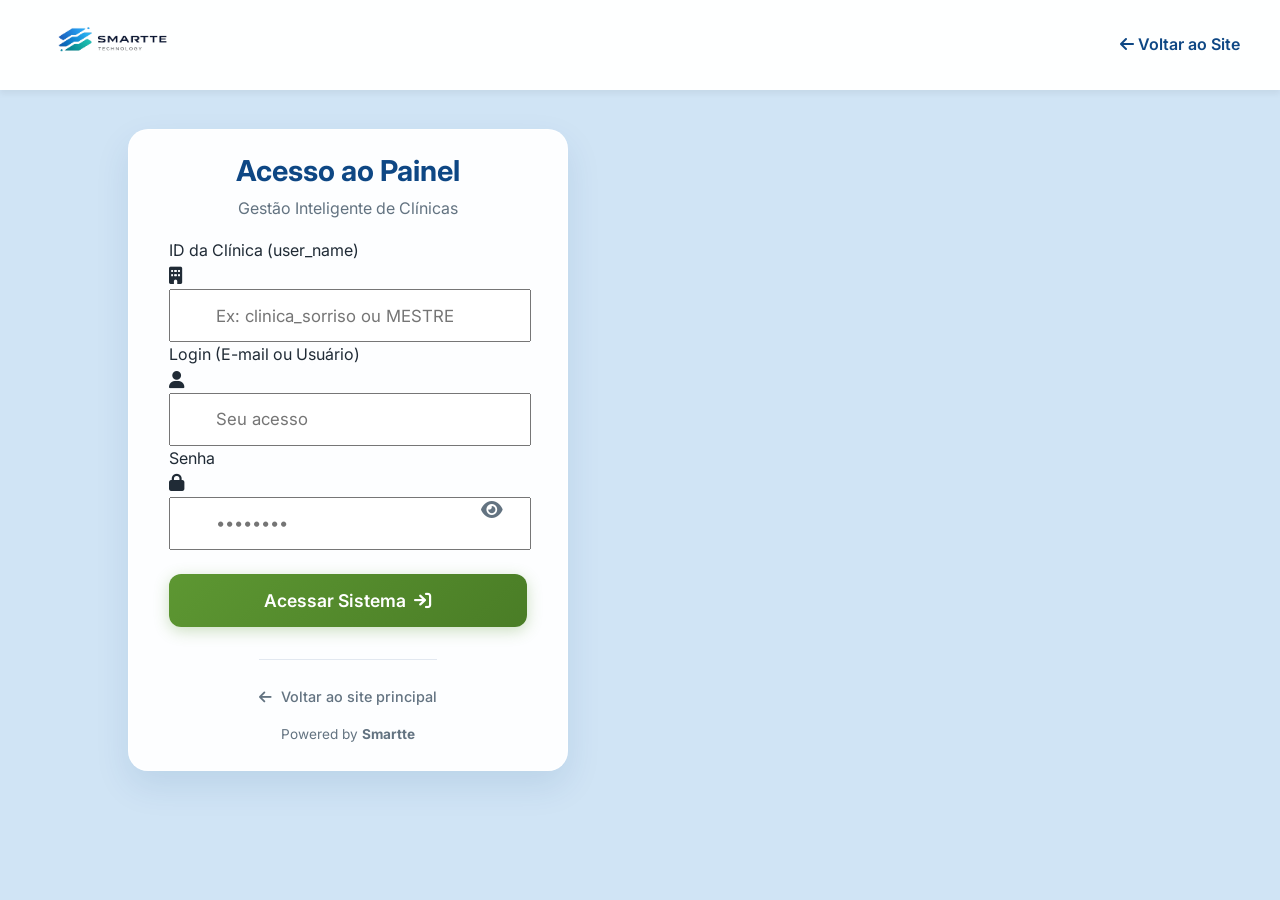
<file: gestao-equipe.html>
<!DOCTYPE html>
<html lang="pt-BR">
<head>
    <meta charset="UTF-8">
    <meta name="viewport" content="width=device-width, initial-scale=1.0">
    <title>Gestão de Equipe | Smartte Manutenção</title>
    <link rel="stylesheet" href="css/style.css">
    <link rel="stylesheet" href="css/admin.css">
    <link rel="preconnect" href="https://fonts.googleapis.com">
    <link rel="preconnect" href="https://fonts.gstatic.com" crossorigin>
    <link href="https://fonts.googleapis.com/css2?family=Inter:wght@300;400;500;600;700;800&display=swap" rel="stylesheet">
    <link rel="stylesheet" href="https://cdnjs.cloudflare.com/ajax/libs/font-awesome/6.4.0/css/all.min.css">
    <script src="js/supabase.js"></script>
    <script src="js/auth.js"></script>
</head>
<body class="admin-body">
    <header class="navbar scrolled" id="navbar">
        <div class="container nav-container">
            <a href="index.html" class="logo">
                <img src="assets/logo-smartte.png" alt="Smartte Logo" id="header-logo">
            </a>
            <nav class="nav-menu">
                <ul class="nav-list">
                    <li><a href="admin.html" class="nav-link">Painel</a></li>
                    <li><a href="gestao-equipe.html" class="nav-link active">Equipe</a></li>
                </ul>
            </nav>
        </div>
    </header>

    <main class="admin-main">
        <div class="admin-container fade-in-up">
            <div class="form-header">
                <div class="icon-wrapper" style="background: rgba(245, 158, 11, 0.1); color: #d97706;">
                    <i class="fa-solid fa-users"></i>
                </div>
                <h1>Gestão de <span id="clinic-name-display">Equipe</span></h1>
                <p>Cadastre suportes e operadores para acesso à sua clínica.</p>
            </div>

            <div class="admin-card req-admin">
                <form id="form-gestao-equipe" class="modern-form">
                    
                    <input type="hidden" name="formType" value="CadastroUsuario">
                    
                    <div class="form-group req-superadmin" style="display: none;" id="targetClinicGroup">
                        <label for="targetClinic">Vincular a qual Clínica? (Admin Global)</label>
                        <div class="select-wrapper">
                            <select id="targetClinic" name="targetClinic">
                                <option value="" selected>Nenhuma clínica carregada</option>
                            </select>
                            <i class="fa-solid fa-chevron-down select-icon"></i>
                        </div>
                    </div>

                    <div class="form-group">
                        <label for="userName">Nome Completo</label>
                        <div class="input-wrapper">
                            <i class="fa-solid fa-id-card input-icon"></i>
                            <input type="text" id="userName" name="nome" placeholder="Nome do membro da equipe" required>
                        </div>
                    </div>

                    <div class="form-row" style="display: grid; grid-template-columns: 1fr 1fr; gap: 1rem;">
                        <div class="form-group">
                            <label for="userEmail">E-mail (Login)</label>
                            <div class="input-wrapper">
                                <i class="fa-solid fa-envelope input-icon"></i>
                                <input type="email" id="userEmail" name="email" placeholder="usuario@clinica.com" required>
                            </div>
                        </div>

                        <div class="form-group">
                            <label for="userPassword">Senha</label>
                            <div class="input-wrapper" style="position: relative;">
                                <i class="fa-solid fa-key input-icon"></i>
                                <input type="password" id="userPassword" name="senha" placeholder="6 a 8 caracteres" required minlength="6" maxlength="8">
                                <i class="fa-solid fa-eye" id="toggleUserPassword" style="position: absolute; right: 1.5rem; top: 50%; transform: translateY(-50%); cursor: pointer; color: var(--text-light); font-size: 1.2rem; z-index: 5;" title="Mostrar senha"></i>
                            </div>
                        </div>
                    </div>
                    
                    <script>
                        document.addEventListener('DOMContentLoaded', () => {
                            const toggleUserPassword = document.getElementById('toggleUserPassword');
                            const userPassword = document.getElementById('userPassword');
                            if (toggleUserPassword && userPassword) {
                                toggleUserPassword.addEventListener('click', () => {
                                    const type = userPassword.getAttribute('type') === 'password' ? 'text' : 'password';
                                    userPassword.setAttribute('type', type);
                                    toggleUserPassword.classList.toggle('fa-eye');
                                    toggleUserPassword.classList.toggle('fa-eye-slash');
                                });
                            }
                        });
                    </script>

                    <div class="form-group">
                        <label for="userLevel">Nível de Acesso</label>
                        <div class="select-wrapper">
                            <select id="userLevel" name="nivel" required>
                                <option value="" disabled selected>Selecione o cargo</option>
                                <option value="Administrador">Administrador (Gestor da Clínica)</option>
                                <option value="Suporte">Suporte (Edição Total)</option>
                                <option value="Técnico">Técnico em Manutenção</option>
                                <option value="Operador">Operador (Visualização Apenas)</option>
                            </select>
                            <i class="fa-solid fa-chevron-down select-icon"></i>
                        </div>
                    </div>

                    <div style="display: flex; gap: 1rem; margin-top: 1rem; align-items: stretch;">
                        <button type="submit" class="btn btn-primary btn-submit" id="submitBtnEquipe" style="margin: 0; background: #059669; border: none; flex: 1; color: white; padding: 0.8rem 1.5rem; border-radius: 8px; font-weight: 600; display: flex; align-items: center; justify-content: center; gap: 0.5rem;">
                            <span class="btn-text">Cadastrar Membro</span>
                            <i class="fa-solid fa-user-plus btn-icon" style="margin: 0;"></i>
                            <span class="loader" style="display: none;"></span>
                        </button>
                        <button type="button" class="btn" onclick="cancelarEdicaoUsuario()" style="margin: 0; background: #f97316; color: white; border: none; font-weight: 600; padding: 0.8rem 1.5rem; border-radius: 8px; transition: all 0.2s; display: flex; align-items: center; justify-content: center; gap: 0.5rem;">
                            <i class="fa-solid fa-eraser"></i> Limpar / Cancelar
                        </button>
                    </div>
                    
                    <div id="formMessageEquipe" class="form-message" style="display: none;"></div>
                </form>
            </div>
            
            <!-- Lista de Usuários da Clínica -->
            <div class="admin-card req-admin" style="margin-top: 2rem;">
                <h3 style="margin-bottom: 1.5rem; color: var(--text-dark);">Equipe Atual</h3>
                <div style="max-height: 250px; overflow-y: auto; overflow-x: auto; padding-right: 0.5rem;" class="custom-scrollbar">
                    <div id="equipeList" style="text-align: left; padding: 1rem 0;">
                        <p style="color: var(--text-light);"><span class="loader" style="display:inline-block; border-top-color: var(--primary-green); width:20px; height:20px;"></span> Carregando informações da nuvem...</p>
                    </div>
                </div>
            </div>
        </div>
        
        <div class="bg-shape shape-1"></div>
        <div class="bg-shape shape-2"></div>
    </main>

    <script src="js/admin.js"></script>
    <script src="js/gestao.js"></script>
    <footer style="text-align: center; padding: 20px; color: var(--text-light); font-size: 0.9rem; position: relative; z-index: 10;">
        Powered by <strong>Smartte</strong>
    </footer>
</body>
</html>
</file>
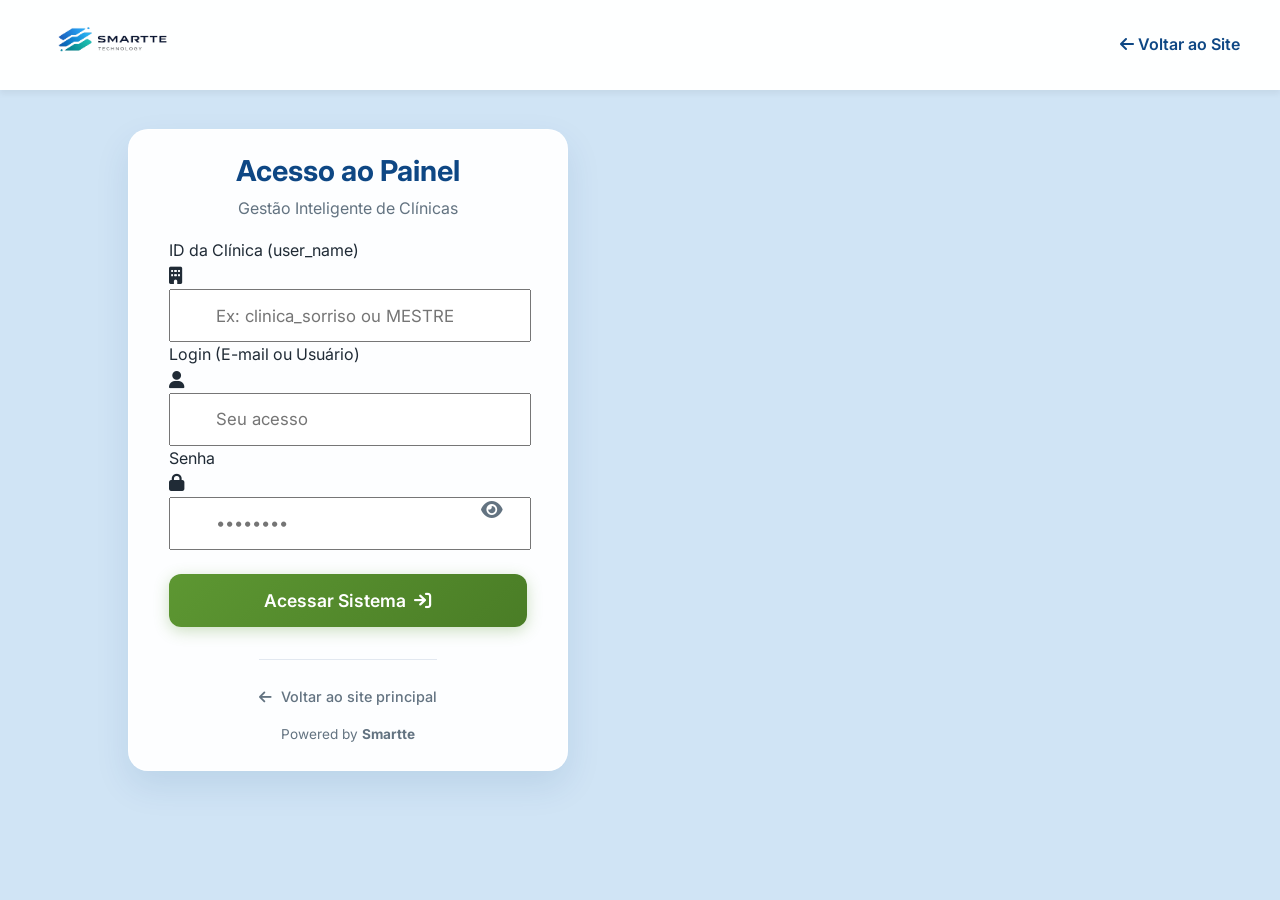
<file: login.html>
<!DOCTYPE html>
<html lang="pt-BR">
<head>
    <meta charset="UTF-8">
    <meta name="viewport" content="width=device-width, initial-scale=1.0">
    <title>Login | Smartte Manager</title>
    <link rel="stylesheet" href="css/style.css?v=2">
    <link rel="stylesheet" href="css/login.css?v=2">
    <link rel="preconnect" href="https://fonts.googleapis.com">
    <link rel="preconnect" href="https://fonts.gstatic.com" crossorigin>
    <link href="https://fonts.googleapis.com/css2?family=Inter:wght@300;400;500;600;700;800&display=swap" rel="stylesheet">
    <link rel="stylesheet" href="https://cdnjs.cloudflare.com/ajax/libs/font-awesome/6.4.0/css/all.min.css">
</head>
<body class="login-body">
    <!-- SITE NAVBAR FOR CONTINUOUS NAVIGATION -->
    <header class="navbar scrolled" id="navbar">
        <div class="container nav-container">
            <a href="index.html" class="logo">
                <img src="assets/logo-smartte.png" alt="Smartte Logo" id="header-logo">
            </a>
            <nav class="nav-menu">
                <ul class="nav-list">
                    <li><a href="index.html" class="nav-link" style="color: var(--primary-blue); font-weight: 600;"><i class="fa-solid fa-arrow-left"></i> Voltar ao Site</a></li>
                </ul>
            </nav>
        </div>
    </header>
    
    <div class="login-container fade-in-up">
        <div class="login-card">
            <div class="login-header">
                <h2>Acesso ao Painel</h2>
                <p>Gestão Inteligente de Clínicas</p>
            </div>

            <form id="form-login" class="modern-form">
                
                <div class="form-group">
                    <label for="loginClinic">ID da Clínica (user_name)</label>
                    <div class="input-wrapper">
                        <i class="fa-solid fa-building input-icon"></i>
                        <input type="text" id="loginClinic" name="loginClinic" placeholder="Ex: clinica_sorriso ou MESTRE" required autocomplete="off">
                    </div>
                </div>

                <div class="form-group">
                    <label for="loginUser">Login (E-mail ou Usuário)</label>
                    <div class="input-wrapper">
                        <i class="fa-solid fa-user input-icon"></i>
                        <input type="text" id="loginUser" name="loginUser" placeholder="Seu acesso" required autocomplete="username">
                    </div>
                </div>

                <div class="form-group">
                    <label for="loginPassword">Senha</label>
                    <div class="input-wrapper" style="position: relative;">
                        <i class="fa-solid fa-lock input-icon"></i>
                        <input type="password" id="loginPassword" name="loginPassword" placeholder="••••••••" required autocomplete="current-password" minlength="6" maxlength="8">
                        <i class="fa-solid fa-eye" id="togglePassword" style="position: absolute; right: 1.5rem; top: 0; bottom: 0; margin: auto; height: fit-content; display: flex; align-items: center; cursor: pointer; color: var(--text-light); font-size: 1.2rem; z-index: 5;" title="Mostrar senha"></i>
                    </div>
                </div>

                <button type="submit" class="btn btn-primary btn-submit" id="btn-login" style="margin-top: 1.5rem; width: 100%; justify-content: center; padding: 1rem; font-size: 1.1rem; border-radius: 12px;">
                    <span class="btn-text">Acessar Sistema</span>
                    <i class="fa-solid fa-arrow-right-to-bracket btn-icon"></i>
                    <span class="loader" style="display: none;"></span>
                </button>
                
                <div id="loginMessage" class="form-message" style="display: none; margin-top: 1rem;"></div>
            </form>

            <div class="login-footer">
                <a href="index.html" class="back-link"><i class="fa-solid fa-arrow-left"></i> Voltar ao site principal</a>
                <p style="margin-top: 15px; color: var(--text-light); font-size: 0.85rem;">Powered by <strong>Smartte</strong></p>
            </div>
        </div>
    </div>
    
    <div class="bg-shape shape-1"></div>
    <div class="bg-shape shape-2"></div>
    
    <script src="js/supabase.js?v=2"></script>
    <script src="js/login.js?v=2"></script>
</body>
</html>
</file>
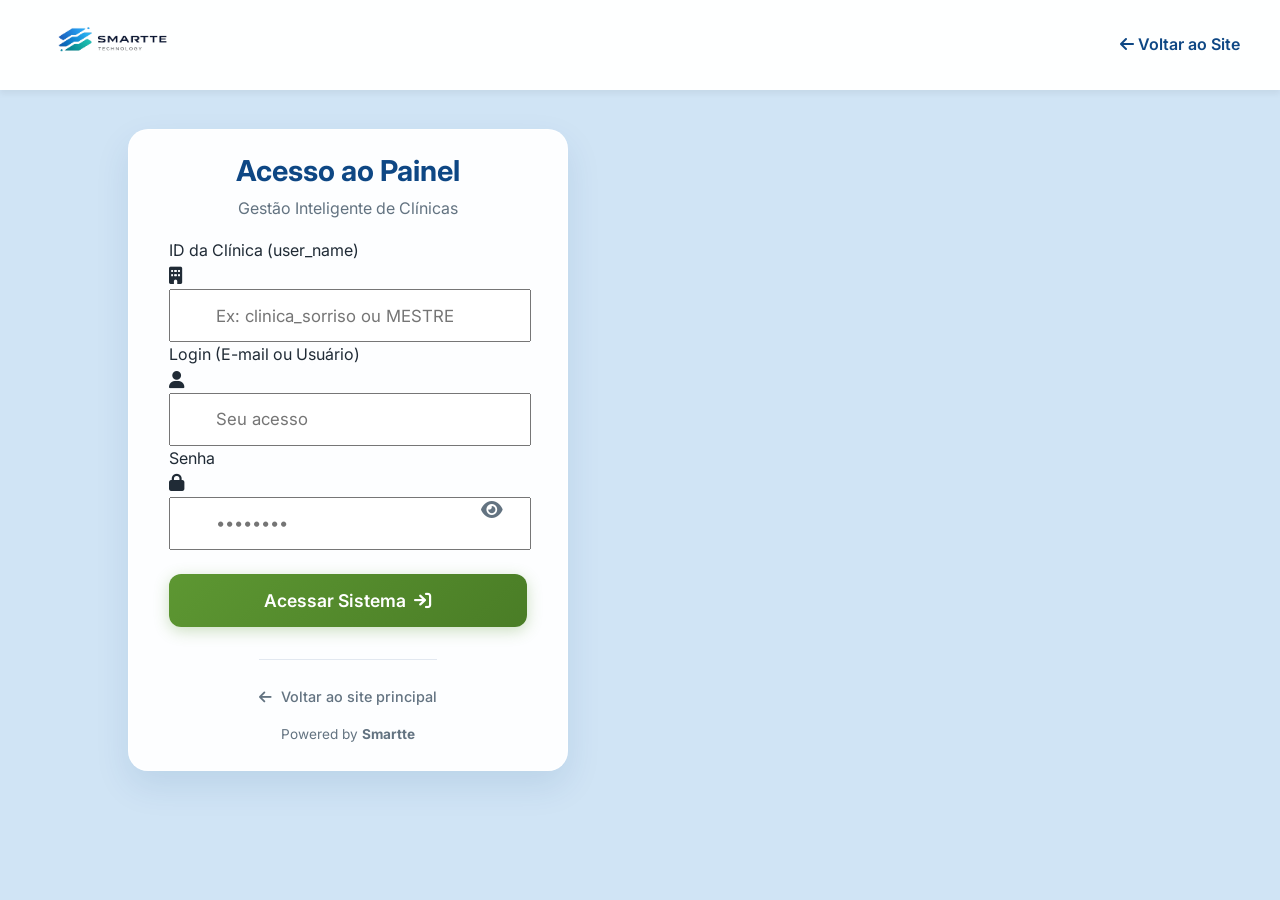
<file: registro-manutencao.html>
<!DOCTYPE html>
<html lang="pt-BR">

<head>
    <meta charset="UTF-8">
    <meta name="viewport" content="width=device-width, initial-scale=1.0">
    <title>Registro de Manutenção | Smartte</title>
    <link rel="stylesheet" href="css/style.css">
    <link rel="stylesheet" href="css/admin.css">
    <link rel="preconnect" href="https://fonts.googleapis.com">
    <link rel="preconnect" href="https://fonts.gstatic.com" crossorigin>
    <link href="https://fonts.googleapis.com/css2?family=Inter:wght@300;400;500;600;700;800&display=swap"
        rel="stylesheet">
    <link rel="stylesheet" href="https://cdnjs.cloudflare.com/ajax/libs/font-awesome/6.4.0/css/all.min.css">
    <script src="js/supabase.js"></script>
    <script src="js/auth.js"></script>
</head>

<body class="admin-body">
    <!-- HIDDEN DATA ANCHORS FOR auth.js -->
    <img id="print-clinic-logo" src="" style="display: none;">
    <h2 id="print-clinic-name" style="display: none;"></h2>
    <header class="navbar scrolled" id="navbar">
        <div class="container nav-container">
            <a href="index.html" class="logo">
                <img src="assets/logo-smartte.png" alt="Smartte Logo" id="header-logo">
            </a>
            <nav class="nav-menu">
                <ul class="nav-list">
                    <li><a href="admin.html" class="nav-link">Painel</a></li>
                    <li><a href="cadastro-salas.html" class="nav-link">Salas</a></li>
                    <li><a href="cadastro-ativos.html" class="nav-link">Ativos</a></li>
                    <li><a href="relatorio.html" class="nav-link">Relatório</a></li>
                </ul>
            </nav>
        </div>
    </header>

    <main class="admin-main">
        <div class="admin-container fade-in-up" style="max-width: 1200px;">
            <div class="form-header">
                <div class="icon-wrapper" style="background: linear-gradient(135deg, #1d4ed8, #1e3a8a); color: white;">
                    <i class="fa-solid fa-screwdriver-wrench"></i>
                </div>
                <h1>Registro de <span>Manutenção</span></h1>
                <p>Controle preventivo e corretivo dos ativos da clínica.</p>
            </div>

            <div class="admin-card">
                <form id="form-registro-manutencao" class="modern-form">
                    
                    <input type="hidden" name="formType" value="RegistroManutencao">
                    
                    <div class="form-row" style="display: grid; grid-template-columns: 1fr 1fr; gap: 1rem;">
                        <!-- LOCALIZAÇÃO / SALA -->
                        <div class="form-group">
                            <label for="registeredRoom">Selecione a Sala</label>
                            <div class="select-wrapper">
                                <select id="registeredRoom" name="registeredRoom" required>
                                    <option value="" disabled selected>Buscando salas...</option>
                                </select>
                                <i class="fa-solid fa-chevron-down select-icon"></i>
                            </div>
                        </div>

                        <!-- ATIVO DA SALA -->
                        <div class="form-group">
                            <label for="assetSelect">Selecione o Ativo</label>
                            <div class="select-wrapper">
                                <select id="assetSelect" name="assetSelect" required disabled>
                                    <option value="" disabled selected>Primeiro escolha uma sala acima</option>
                                </select>
                                <i class="fa-solid fa-chevron-down select-icon"></i>
                            </div>
                        </div>
                    </div>

                    <!-- TIPO DE MANUTENÇÃO -->
                    <div class="form-group">
                        <label for="serviceType">Tipo de Atendimento</label>
                        <div class="select-wrapper">
                            <select id="serviceType" name="serviceType" required>
                                <option value="" disabled selected>Selecione a natureza do serviço</option>
                                <option value="Preventivo">Preventivo (Revisão periódica)</option>
                                <option value="Preditivo">Preditivo (Monitoramento e análise diagnóstica)</option>
                                <option value="Corretivo">Corretivo (Reparo de falha ou quebra)</option>
                            </select>
                            <i class="fa-solid fa-chevron-down select-icon"></i>
                        </div>
                    </div>

                    <!-- DATAS -->
                    <div class="form-row" style="display: grid; grid-template-columns: 1fr 1fr; gap: 1rem;">
                        <div class="form-group">
                            <label for="serviceDate">Data do Atendimento</label>
                            <div class="input-wrapper">
                                <i class="fa-regular fa-calendar-days input-icon"></i>
                                <input type="date" id="serviceDate" name="serviceDate" required style="padding-left: 2.8rem; height: 3.2rem;">
                            </div>
                        </div>

                        <div class="form-group">
                            <label for="nextServiceDate">Data do Próximo Atendimento</label>
                            <div class="input-wrapper">
                                <i class="fa-regular fa-calendar-check input-icon"></i>
                                <input type="date" id="nextServiceDate" name="nextServiceDate" required style="padding-left: 2.8rem; height: 3.2rem;">
                            </div>
                        </div>
                    </div>

                    <!-- DESCRIÇÃO -->
                    <div class="form-group">
                        <label for="serviceDescription">Descrição do Serviço <span style="font-size: 0.8rem; font-weight: normal; color: #64748b; float: right;" id="charCount">0/200</span></label>
                        <textarea id="serviceDescription" name="serviceDescription" rows="4" maxlength="200" required placeholder="Descreva brevemente o serviço realizado..." style="width: 100%; padding: 1rem; border: 1px solid var(--border-color); border-radius: 8px; font-family: 'Inter', sans-serif; resize: vertical;"></textarea>
                    </div>

                    <div style="display: flex; gap: 1rem; margin-top: 1rem; align-items: stretch;">
                        <button type="submit" class="btn btn-primary btn-submit" id="submitBtnManutencao" style="margin: 0; background: #1d4ed8; border: none; flex: 1; color: white; padding: 0.8rem 1.5rem; border-radius: 8px; font-weight: 600; display: flex; align-items: center; justify-content: center; gap: 0.5rem;">
                            <span class="btn-text">Salvar Registro</span>
                            <i class="fa-solid fa-file-signature btn-icon" style="margin: 0;"></i>
                            <span class="loader" style="display: none;"></span>
                        </button>
                        <button type="reset" class="btn" style="margin: 0; background: #f97316; color: white; border: none; font-weight: 600; padding: 0.8rem 1.5rem; border-radius: 8px; transition: all 0.2s; display: flex; align-items: center; justify-content: center; gap: 0.5rem;">
                            <i class="fa-solid fa-eraser"></i> Limpar
                        </button>
                    </div>
                </form>
            </div>

            <!-- Lista de Manutenções Recentes -->
            <div id="manutencoes-container" class="admin-card" style="margin-top: 2rem; overflow: hidden; max-width: 100%;">
                <h3 style="margin-bottom: 1.5rem; color: var(--text-dark); border-bottom: 1px solid #f1f5f9; padding-bottom: 0.5rem;"><i class="fa-solid fa-clock-rotate-left"></i> Histórico Recente</h3>
                <div id="manutencoesList" style="padding: 1rem;">
                    <p style="color: var(--text-light); text-align: center;"><span class="loader" style="display:inline-block; border-top-color: #1d4ed8; width:20px; height:20px;"></span> Carregando histórico...</p>
                </div>
            </div>

        </div>
        <div class="bg-shape shape-1"></div>
        <div class="bg-shape shape-2"></div>
    </main>

    <script src="js/admin.js"></script>
    <script src="js/manutencao.js"></script>
    <footer style="text-align: center; padding: 20px; color: var(--text-light); font-size: 0.9rem; position: relative; z-index: 10;">
        Powered by <strong>Smartte</strong>
    </footer>
</body>
</html>
</file>
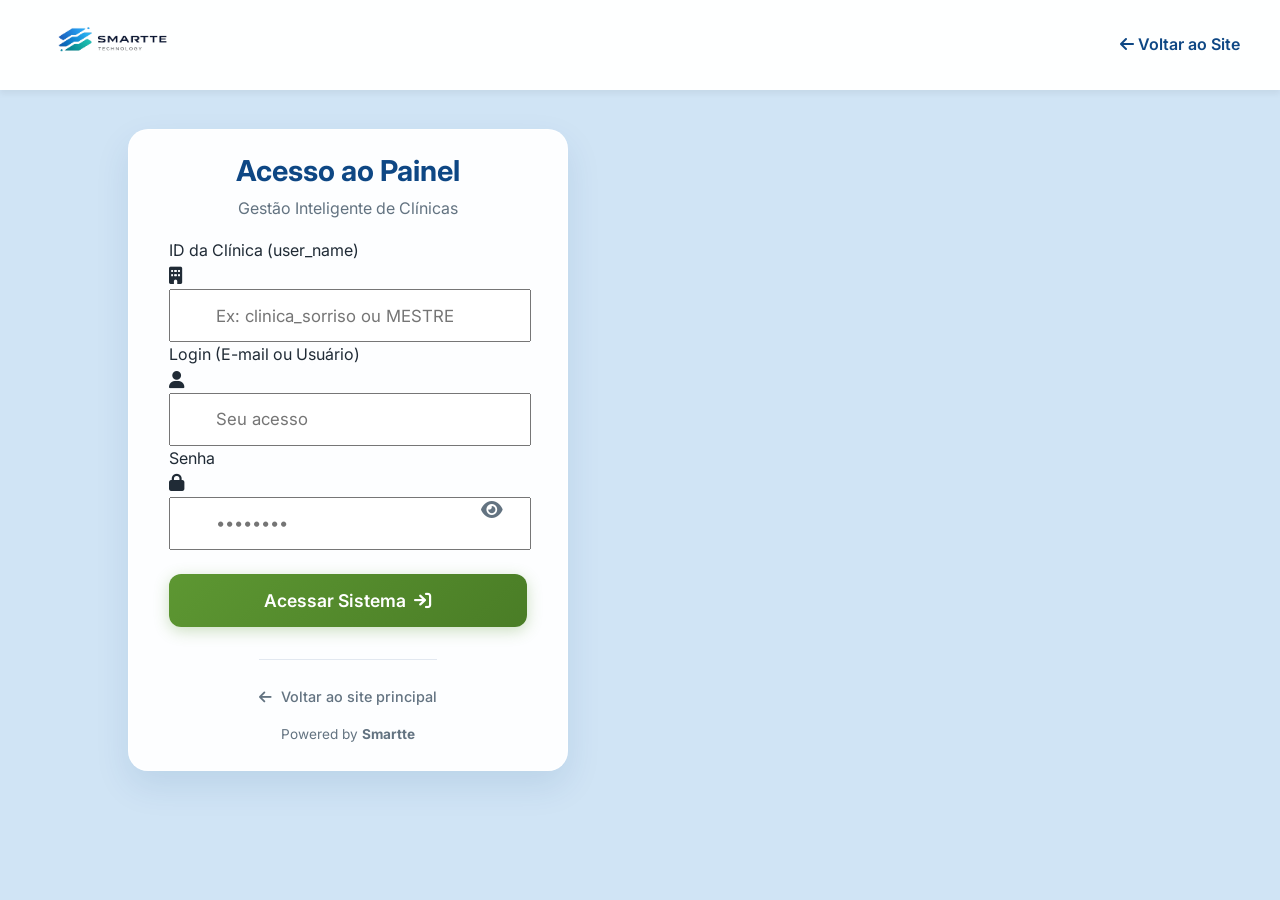
<file: relatorio.html>
<!DOCTYPE html>
<html lang="pt-BR">
<head>
    <meta charset="UTF-8">
    <meta name="viewport" content="width=device-width, initial-scale=1.0">
    <title>Relatório | Smartte Manutenção</title>
    <link rel="stylesheet" href="css/style.css">
    <link rel="stylesheet" href="css/admin.css">
    <link rel="stylesheet" href="css/relatorio.css">
    
    <!-- HARD OVERRIDE FOR PRINT CACHE AND WEB-KIT BUGS -->
    <style>
        @media screen {
            .table-responsive { overflow-x: auto; width: 100%; }
        }
        @media print {
            .table-responsive { overflow: visible !important; overflow-x: visible !important; width: 100% !important; max-width: 100% !important; display: block !important; }
            .assets-table { min-width: 0 !important; width: 100% !important; table-layout: auto !important; height: auto !important; max-height: none !important; }
            .assets-table td, .assets-table th { white-space: normal !important; word-wrap: break-word !important; color: black !important; border: 1px solid #ccc !important; }
            .assets-table tr { page-break-inside: auto !important; page-break-after: auto !important; page-break-before: auto !important; height: auto !important; }
            .admin-card, .report-card, #maintenance-results, #report-content { overflow: visible !important; height: auto !important; max-height: none !important; }
            
            /* DISSOLVE NESTED TABLE BUG: Ensure native page breaking margin and zero out browser stamps */
            @page { margin: 0 !important; }
            .print-row-only { display: table-row !important; }
        }
    </style>
    
    <link rel="preconnect" href="https://fonts.googleapis.com">
    <link rel="preconnect" href="https://fonts.gstatic.com" crossorigin>
    <link href="https://fonts.googleapis.com/css2?family=Inter:wght@300;400;500;600;700;800&display=swap"
        rel="stylesheet">
    <link rel="stylesheet" href="https://cdnjs.cloudflare.com/ajax/libs/font-awesome/6.4.0/css/all.min.css">
    <script src="js/supabase.js"></script>
    <script src="js/auth.js"></script>
</head>
<body class="admin-body">
    <!-- HIDDEN DATA ANCHORS FOR auth.js -->
    <img id="print-clinic-logo" src="" style="display: none;">
    <h2 id="print-clinic-name" style="display: none;"></h2>

    <!-- PRINT FIXED FOOTER -->
    <div class="print-footer no-screen">
        <div style="display: flex; align-items: center;">
            <span style="margin-right: 5px;">Powered by</span>
            <img src="assets/logo-smartte.png" style="height: 18px; object-fit: contain; filter: grayscale(100%) opacity(0.7);" alt="Smartte">
        </div>
        <div class="page-number"></div>
    </div>

    <header class="navbar scrolled" id="navbar">
        <div class="container nav-container">
            <a href="index.html" class="logo">
                <img src="assets/logo-smartte.png" alt="Smartte Logo" id="header-logo">
            </a>
            <nav class="nav-menu">
                <ul class="nav-list">
                    <li><a href="admin.html" class="nav-link">Painel</a></li>
                    <li><a href="cadastro-salas.html" class="nav-link">Salas</a></li>
                    <li><a href="cadastro-ativos.html" class="nav-link">Ativos</a></li>
                    <li><a href="relatorio.html" class="nav-link active">Relatório</a></li>
                </ul>
            </nav>
        </div>
    </header>

    <main class="admin-main print-main">
        <div class="admin-container fade-in-up" style="max-width: 900px;">
            <div class="form-header no-print">
                <div class="icon-wrapper">
                    <i class="fa-solid fa-file-lines"></i>
                </div>
                <h1>Central de <span>Relatórios</span></h1>
                <p>Gere e imprima listagens de equipamentos ou histórico de manutenções.</p>
                <div class="report-actions" style="margin-top: 1rem;">
                    <button id="btn-print" class="btn btn-primary" onclick="window.print()">
                        <i class="fa-solid fa-print"></i> Imprimir / PDF
                    </button>
                    <button id="btn-refresh" class="btn btn-secondary" onclick="location.reload()">
                        <i class="fa-solid fa-rotate-right"></i> Atualizar Dados
                    </button>
                </div>
            </div>

            <!-- SELETOR DE RELATÓRIO (TABS) -->
            <div class="report-tabs no-print" style="display: flex; gap: 1rem; margin-bottom: 2rem;">
                <button type="button" class="btn btn-primary" id="btn-tab-admin" style="flex: 1; border-radius: 8px; font-weight: 600; transition: all 0.3s;">Relatório Administrativo</button>
                <button type="button" class="btn btn-secondary" id="btn-tab-manut" style="flex: 1; border-radius: 8px; font-weight: 600; transition: all 0.3s;">Relatório de Manutenção</button>
            </div>

            <!-- CONTAINER MANUTENÇÃO (Filtros) -->
            <div id="maintenance-filter-section" class="admin-card no-print" style="display: none; margin-bottom: 2rem; border-left: 4px solid #1d4ed8;">
                <h3 style="margin-bottom: 1.5rem; color: var(--text-dark);"><i class="fa-solid fa-filter"></i> Filtros de Manutenção</h3>
                <form id="form-filtro-manutencao" class="modern-form">
                    <div class="form-row" style="display: grid; grid-template-columns: 1fr 1fr; gap: 1rem;">
                        <div class="form-group">
                            <label>Selecione a Sala</label>
                            <div class="select-wrapper">
                                <select id="filterRoom" required>
                                    <option value="" disabled selected>Carregando salas...</option>
                                    <option value="ALL">Todas as Salas</option>
                                </select>
                                <i class="fa-solid fa-chevron-down select-icon"></i>
                            </div>
                        </div>
                        <div class="form-group">
                            <label>Selecione o Equipamento</label>
                            <div class="select-wrapper">
                                <select id="filterAsset" disabled>
                                    <option value="ALL" selected>Todos os equipamentos</option>
                                </select>
                                <i class="fa-solid fa-chevron-down select-icon"></i>
                            </div>
                        </div>
                    </div>
                    <div class="form-row" style="display: grid; grid-template-columns: 1fr 1fr; gap: 1rem; margin-top: 1rem;">
                        <div class="form-group">
                            <label>Data Inicial</label>
                            <div class="input-wrapper">
                                <i class="fa-regular fa-calendar-days input-icon"></i>
                                <input type="date" id="filterStartDate" required style="padding-left: 2.8rem; height: 3.2rem; width: 100%; border-radius: 8px; border: 1px solid var(--border-color);">
                            </div>
                        </div>
                        <div class="form-group">
                            <label>Data Final</label>
                            <div class="input-wrapper">
                                <i class="fa-regular fa-calendar-check input-icon"></i>
                                <input type="date" id="filterEndDate" required style="padding-left: 2.8rem; height: 3.2rem; width: 100%; border-radius: 8px; border: 1px solid var(--border-color);">
                            </div>
                        </div>
                    </div>
                    <button type="submit" class="btn btn-primary" id="btn-gerar-manutencao" style="margin-top: 1.5rem; width: 100%; background: #1d4ed8; color: white; padding: 1rem; border-radius: 8px; font-weight: 600; border: none; display: flex; justify-content: center; gap: 0.5rem; align-items: center;">
                        <span class="btn-text">Gerar Relatório de Manutenção</span>
                        <i class="fa-solid fa-magnifying-glass btn-icon"></i>
                        <span class="loader" style="display: none; border-top-color: white; width: 20px; height: 20px;"></span>
                    </button>
                    <div id="filterMessage" style="color: #ef4444; font-size: 0.9rem; margin-top: 1rem; text-align: center; display: none;"></div>
                </form>
            </div>

            <div style="height: 140px;" class="no-screen"></div>
            <!-- INJECTING CONTENT HERE -->
                    <tr>
                        <td style="border: none; padding: 0;">
                            <div class="admin-card report-card" style="overflow: hidden; max-width: 100%;">
                <div id="loader-container" class="loader-container">
                    <div class="loader report-loader"></div>
                    <p>Buscando dados da nuvem...</p>
                </div>

                <div id="report-content" class="report-content" style="display: none;">
                    <!-- Javascript goes here -->
                </div>

                <!-- ADDED: Dedicated container for Maintenance Search Results to inherit print headers -->
                <div id="maintenance-results" class="report-content" style="display: none;"></div>
            </div>
        </div>
        
        <div class="bg-shape shape-1 no-print"></div>
        <div class="bg-shape shape-2 no-print"></div>
    </main>

    <script src="js/relatorio.js"></script>
    <footer style="text-align: center; padding: 20px; color: var(--text-light); font-size: 0.9rem; position: relative; z-index: 10;" class="no-print">
        Powered by <strong>Smartte</strong>
    </footer>
</body>
</html>
</file>
<file: css/style.css>
/* Reset & Defaults */
:root {
    /* Cores Inpiradas no Logo/Flyer */
    --primary-blue: #0E4784;
    /* Azul escuro do "Tec" */
    --primary-green: #5D9732;
    /* Verde do "Odonto" e dente */
    --light-blue: #D0E4F5;
    /* Fundo suave baseado no flyer */

    --text-dark: #202b36;
    --text-light: #637381;
    --bg-white: #ffffff;
    --bg-gray: #f9fafb;

    --transition: all 0.3s cubic-bezier(0.25, 0.8, 0.25, 1);
    --shadow-sm: 0 4px 6px rgba(0, 0, 0, 0.05);
    --shadow-md: 0 10px 20px rgba(14, 71, 132, 0.1);
    --shadow-lg: 0 20px 40px rgba(14, 71, 132, 0.15);
}

* {
    margin: 0;
    padding: 0;
    box-sizing: border-box;
    font-family: 'Inter', sans-serif;
}

html {
    scroll-behavior: smooth;
}

body {
    background-color: var(--bg-white);
    color: var(--text-dark);
    line-height: 1.6;
    overflow-x: hidden;
}

ul {
    list-style: none;
}

a {
    text-decoration: none;
    color: inherit;
}

img {
    max-width: 100%;
    height: auto;
    display: block;
}

.container {
    width: 90%;
    max-width: 1200px;
    margin: 0 auto;
}

/* Typography */
h1,
h2,
h3,
h4 {
    color: var(--primary-blue);
    font-weight: 700;
    line-height: 1.2;
}

p {
    color: var(--text-light);
}

/* Buttons */
.btn {
    display: inline-flex;
    align-items: center;
    justify-content: center;
    gap: 0.5rem;
    padding: 0.8rem 1.8rem;
    border-radius: 50px;
    font-weight: 600;
    font-size: 1rem;
    cursor: pointer;
    transition: var(--transition);
    border: none;
    outline: none;
}

.btn-primary {
    background: linear-gradient(135deg, var(--primary-green), #4a7d26);
    color: white;
    box-shadow: 0 4px 15px rgba(93, 151, 50, 0.3);
}

.btn-primary:hover {
    transform: translateY(-3px);
    box-shadow: 0 8px 25px rgba(93, 151, 50, 0.4);
    background: linear-gradient(135deg, #4a7d26, var(--primary-green));
}

.btn-secondary {
    background: transparent;
    color: var(--primary-blue);
    border: 2px solid var(--primary-blue);
}

.btn-secondary:hover {
    background: var(--primary-blue);
    color: white;
}

.btn-lg {
    padding: 1rem 2.5rem;
    font-size: 1.1rem;
}

/* Navbar */
.navbar {
    position: fixed;
    top: 0;
    left: 0;
    width: 100%;
    padding: 0; /* Removido padding para o logo encostar nas bordas */
    background: rgba(255, 255, 255, 0.95);
    backdrop-filter: blur(10px);
    z-index: 1000;
    transition: var(--transition);
    box-shadow: var(--shadow-sm);
    height: 120px; /* Aumentado para comportar o logo massivo */
    display: flex;
    align-items: center;
}

.navbar.scrolled {
    height: 90px;
    background: rgba(255, 255, 255, 0.98);
}

.nav-container {
    display: flex;
    justify-content: space-between;
    align-items: center;
    height: 100%;
    width: 100%;
}

.logo {
    height: 100%;
    display: flex;
    align-items: center;
    padding: 0.5rem 0; /* Leve margem interna opcional ou 0 para encostar totalmente */
}

.logo img {
    height: 100%;
    width: auto;
    object-fit: contain;
    mix-blend-mode: multiply;
    transition: height 0.3s ease;
    /* Remove o fundo branco visualmente na navbar clara */
}

.navbar.scrolled .logo img {
    height: 100%;
    transform: none;
}

.nav-menu {
    display: flex;
    align-items: center;
    gap: 2rem;
}

.nav-list {
    display: flex;
    gap: 1.5rem;
}

.nav-link {
    font-weight: 500;
    color: var(--text-dark);
    position: relative;
    padding: 0.5rem 0;
    transition: var(--transition);
}

.nav-link::after {
    content: '';
    position: absolute;
    bottom: 0;
    left: 0;
    width: 0;
    height: 2px;
    background-color: var(--primary-green);
    transition: var(--transition);
}

.nav-link:hover::after,
.nav-link.active::after {
    width: 100%;
}

.nav-link:hover,
.nav-link.active {
    color: var(--primary-blue);
}

.hamburger {
    display: none;
    cursor: pointer;
}

.bar {
    display: block;
    width: 25px;
    height: 3px;
    margin: 5px auto;
    background-color: var(--primary-blue);
    transition: var(--transition);
}

/* Hero Section */
.hero {
    padding: 180px 0 100px;
    background: radial-gradient(circle at top right, var(--light-blue) 0%, rgba(255, 255, 255, 1) 50%);
    min-height: 100vh;
    display: flex;
    align-items: center;
}

.hero-container {
    display: flex;
    align-items: center;
    justify-content: space-between;
    gap: 3rem;
}

.hero-content {
    flex: 1;
    max-width: 600px;
}

.badge {
    display: inline-flex;
    align-items: center;
    gap: 0.5rem;
    padding: 0.5rem 1rem;
    background: rgba(14, 71, 132, 0.1);
    color: var(--primary-blue);
    border-radius: 50px;
    font-weight: 600;
    font-size: 0.85rem;
    margin-bottom: 2rem;
}

.hero h1 {
    font-size: 3.5rem;
    margin-bottom: 1.5rem;
}

.hero h1 span {
    color: var(--primary-green);
}

.hero p {
    font-size: 1.15rem;
    margin-bottom: 2.5rem;
}

.hero-buttons {
    display: flex;
    gap: 1rem;
}

.hero-image {
    flex: 1;
    position: relative;
    display: flex;
    justify-content: center;
}

.hero-main-img {
    width: 100%;
    max-width: 600px;
    border-radius: 20px;
    box-shadow: var(--shadow-lg);
    object-fit: cover;
    aspect-ratio: 1/1;
    /* Para manter a imagem quadrada parecida com a gerada */
}

.image-placeholder {
    width: 100%;
    aspect-ratio: 4/3;
    background: linear-gradient(45deg, #e0e0e0, #f5f5f5);
    border-radius: 20px;
    box-shadow: var(--shadow-lg);
}

.floating-card {
    position: absolute;
    background: white;
    padding: 1rem 1.5rem;
    border-radius: 12px;
    box-shadow: var(--shadow-md);
    display: flex;
    align-items: center;
    gap: 1rem;
    animation: float 4s ease-in-out infinite;
}

.floating-card i {
    font-size: 2rem;
    color: var(--primary-green);
}

.floating-card h4 {
    font-size: 0.9rem;
    margin-bottom: 0.2rem;
}

.floating-card p {
    font-size: 0.8rem;
    margin: 0;
}

.top-right {
    top: -20px;
    right: -20px;
}

.bottom-left {
    bottom: -20px;
    left: -20px;
    animation-delay: 2s;
}

@keyframes float {

    0%,
    100% {
        transform: translateY(0);
    }

    50% {
        transform: translateY(-15px);
    }
}

@keyframes pulse {
    0% {
        transform: scale(1);
        box-shadow: 0 0 0 0 rgba(93, 151, 50, 0.7);
    }

    70% {
        transform: scale(1.05);
        box-shadow: 0 0 0 15px rgba(93, 151, 50, 0);
    }

    100% {
        transform: scale(1);
        box-shadow: 0 0 0 0 rgba(93, 151, 50, 0);
    }
}

.btn-pulse {
    animation: pulse 2s infinite;
}

/* Services */
.services {
    padding: 100px 0;
    background-color: var(--bg-white);
}

.section-header {
    text-align: center;
    max-width: 800px;
    margin: 0 auto 4rem;
}

.section-header h2 {
    font-size: 2.5rem;
    margin-bottom: 1rem;
}

.section-header h2 span {
    color: var(--primary-green);
}

.services-grid {
    display: grid;
    grid-template-columns: repeat(auto-fit, minmax(280px, 1fr));
    gap: 2rem;
}

.service-card {
    background: var(--bg-gray);
    padding: 2.5rem 2rem;
    border-radius: 16px;
    text-align: center;
    transition: var(--transition);
    border: 1px solid rgba(0, 0, 0, 0.03);
    display: flex;
    flex-direction: column;
    align-items: center;
    justify-content: center;
    min-height: 220px;
}

.service-card:hover {
    transform: translateY(-10px);
    box-shadow: var(--shadow-md);
    background: white;
    border-color: var(--light-blue);
}

.service-img {
    width: auto;
    max-width: 100%;
    height: 180px;
    object-fit: contain;
    border-radius: 8px;
    margin: 0 auto 1.5rem auto;
    display: block;
    transition: var(--transition);
    box-shadow: var(--shadow-sm);
}

.service-card:hover .service-img {
    transform: scale(1.05);
    box-shadow: var(--shadow-md);
}

.service-card h3 {
    font-size: 1.2rem;
    margin-bottom: 0;
}

/* Brands Section */
.brands {
    padding: 80px 0;
    background: linear-gradient(to right, #f4f8fc, var(--bg-white));
}

.brands-container {
    display: flex;
    align-items: center;
    justify-content: center;
    text-align: center;
}

.brands-content h2 {
    font-size: 2.3rem;
    margin-bottom: 1rem;
}

.brands-content h2 span {
    color: var(--primary-green);
}

.brands-content p {
    max-width: 800px;
    margin: 0 auto 3rem;
}

.brand-tags {
    display: flex;
    flex-wrap: wrap;
    justify-content: center;
    gap: 1rem;
}

.brand-tag {
    background: white;
    border: 1px solid #e0e0e0;
    color: var(--primary-blue);
    padding: 0.8rem 1.5rem;
    border-radius: 8px;
    font-weight: 700;
    font-size: 1.1rem;
    letter-spacing: 1px;
    box-shadow: var(--shadow-sm);
    transition: var(--transition);
}

.brand-tag:hover {
    border-color: var(--primary-green);
    color: var(--primary-green);
    transform: translateY(-3px);
    box-shadow: var(--shadow-md);
}

/* CTA Section */
.cta {
    padding: 100px 0;
    background: linear-gradient(135deg, var(--primary-blue), #0a3360);
    text-align: center;
    color: white;
}

.cta h2,
.cta p {
    color: white;
}

.cta h2 {
    font-size: 2.8rem;
    margin-bottom: 1rem;
}

.cta p {
    font-size: 1.2rem;
    margin-bottom: 3rem;
    opacity: 0.9;
    max-width: 700px;
    margin-left: auto;
    margin-right: auto;
}

/* Footer */
footer {
    background-color: #111;
    color: white;
    padding-top: 80px;
}

.footer-container {
    display: grid;
    grid-template-columns: 2fr 1fr 1fr;
    gap: 4rem;
    margin-bottom: 4rem;
}

.footer-logo {
    height: 70px;
    margin-bottom: 1.5rem;
    mix-blend-mode: screen;
    /* Deixa o branco transparente em fundos escuros */
    filter: brightness(0) invert(1) contrast(1.2);
    /* Força a logo a ficar totalmente branca e limpa */
}

.footer-col h3 {
    color: white;
    font-size: 1.2rem;
    margin-bottom: 1.5rem;
    position: relative;
    padding-bottom: 0.5rem;
}

.footer-col h3::after {
    content: '';
    position: absolute;
    left: 0;
    bottom: 0;
    width: 40px;
    height: 2px;
    background-color: var(--primary-green);
}

.footer-col ul li {
    margin-bottom: 0.8rem;
}

.footer-col a {
    color: #999;
    transition: var(--transition);
}

.footer-col a:hover {
    color: var(--primary-green);
    padding-left: 5px;
}

.contact-info li {
    display: flex;
    align-items: center;
    gap: 1rem;
    color: #999;
}

.contact-info i {
    color: var(--primary-green);
}

.footer-bottom {
    background-color: #000;
    padding: 1.5rem 0;
    text-align: center;
    color: #666;
    font-size: 0.9rem;
}

/* Responsive */
@media (max-width: 992px) {
    .hero h1 {
        font-size: 2.8rem;
    }

    .hero-container {
        flex-direction: column;
        text-align: center;
    }

    .hero-buttons {
        justify-content: center;
    }

    .badge {
        margin: 0 auto 2rem;
    }

    .floating-card {
        display: none;
    }

    .footer-container {
        grid-template-columns: 1fr 1fr;
        gap: 2rem;
    }
}

@media (max-width: 768px) {
    .nav-menu {
        position: fixed;
        left: -100%;
        top: 80px;
        flex-direction: column;
        background-color: white;
        width: 100%;
        text-align: center;
        transition: 0.3s;
        box-shadow: 0 10px 20px rgba(0, 0, 0, 0.1);
        padding: 2rem 0;
    }

    .nav-menu.active {
        left: 0;
    }

    .nav-list {
        flex-direction: column;
    }

    .hamburger {
        display: block;
    }

    .hamburger.active .bar:nth-child(2) {
        opacity: 0;
    }

    .hamburger.active .bar:nth-child(1) {
        transform: translateY(8px) rotate(45deg);
    }

    .hamburger.active .bar:nth-child(3) {
        transform: translateY(-8px) rotate(-45deg);
    }

    .hero h1 {
        font-size: 2.2rem;
    }

    .section-header h2,
    .brands-content h2,
    .cta h2 {
        font-size: 2rem;
    }

    .footer-container {
        grid-template-columns: 1fr;
    }
}
</file>
<file: css/admin.css>
/* admin.css - Styling for the Administration & Maintenance App */

body.admin-body {
    background: radial-gradient(circle at top right, var(--light-blue) 0%, #f4f8fc 100%);
    min-height: 100vh;
    display: flex;
    flex-direction: column;
}

.admin-main {
    flex: 1;
    display: flex;
    align-items: center;
    justify-content: center;
    padding: 120px 20px 60px;
    position: relative;
    overflow: hidden;
}

.admin-container {
    width: 100%;
    max-width: 550px;
    z-index: 10;
}

.fade-in-up {
    animation: fadeInUp 0.8s cubic-bezier(0.2, 0.8, 0.2, 1) forwards;
    opacity: 0;
    transform: translateY(30px);
}

@keyframes fadeInUp {
    to {
        opacity: 1;
        transform: translateY(0);
    }
}

.form-header {
    text-align: center;
    margin-bottom: 2.5rem;
}

.icon-wrapper {
    width: 70px;
    height: 70px;
    background: linear-gradient(135deg, var(--primary-blue), #0a3360);
    border-radius: 20px;
    display: flex;
    align-items: center;
    justify-content: center;
    margin: 0 auto 1.5rem;
    box-shadow: 0 10px 25px rgba(14, 71, 132, 0.3);
}

.icon-wrapper i {
    font-size: 2rem;
    color: white;
}

.form-header h1 {
    font-size: 2.2rem;
    margin-bottom: 0.5rem;
}

.form-header h1 span {
    color: var(--primary-green);
}

.form-header p {
    font-size: 1.05rem;
}

.admin-card {
    background: rgba(255, 255, 255, 0.85);
    backdrop-filter: blur(16px);
    -webkit-backdrop-filter: blur(16px);
    border: 1px solid rgba(255, 255, 255, 0.5);
    border-radius: 24px;
    padding: 2.5rem;
    box-shadow: 0 20px 50px rgba(0, 0, 0, 0.05), inset 0 0 0 1px rgba(255, 255, 255, 0.4);
}

.modern-form .form-group {
    margin-bottom: 1.2rem;
    position: relative;
}

.modern-form label {
    display: block;
    font-weight: 600;
    color: var(--primary-blue);
    margin-bottom: 0.6rem;
    font-size: 0.95rem;
}

.input-wrapper,
.select-wrapper {
    position: relative;
}

.input-icon,
.select-icon {
    position: absolute;
    top: 50%;
    transform: translateY(-50%);
    color: var(--text-light);
    pointer-events: none;
    transition: var(--transition);
}

.input-icon {
    left: 1rem;
}

.select-icon {
    right: 1.2rem;
    font-size: 0.85rem;
}

.modern-form input[type="text"],
.modern-form input[type="email"],
.modern-form input[type="password"],
.modern-form select {
    width: 100%;
    padding: 1rem 1rem 1rem 2.8rem;
    border: 2px solid #e2e8f0;
    border-radius: 12px;
    font-size: 1rem;
    color: var(--text-dark);
    background: white;
    transition: var(--transition);
    appearance: none;
}

.modern-form select {
    padding-left: 1.2rem;
    padding-right: 2.8rem;
}

.modern-form select option {
    color: var(--text-dark);
}

.modern-form input[type="text"]:focus,
.modern-form input[type="email"]:focus,
.modern-form input[type="password"]:focus,
.modern-form select:focus {
    border-color: var(--primary-green);
    box-shadow: 0 0 0 4px rgba(93, 151, 50, 0.15);
    outline: none;
}

.modern-form input[type="text"]:focus ~ .input-icon,
.modern-form input[type="email"]:focus ~ .input-icon,
.modern-form input[type="password"]:focus ~ .input-icon,
.modern-form select:focus ~ .select-icon {
    color: var(--primary-green);
}

.char-count {
    position: absolute;
    right: 1rem;
    top: 50%;
    transform: translateY(-50%);
    font-size: 0.8rem;
    color: var(--text-light);
    font-weight: 500;
    pointer-events: none;
}

.btn-submit {
    width: 100%;
    margin-top: 1rem;
    padding: 1.1rem;
    font-size: 1.1rem;
    display: flex;
    align-items: center;
    justify-content: center;
    gap: 0.8rem;
    position: relative;
}

.btn-submit.loading .btn-text,
.btn-submit.loading .btn-icon {
    opacity: 0;
}

.btn-submit.loading .loader {
    display: block !important;
}

.loader {
    position: absolute;
    width: 24px;
    height: 24px;
    border: 3px solid rgba(255, 255, 255, 0.3);
    border-radius: 50%;
    border-top-color: white;
    animation: spin 1s ease-in-out infinite;
    display: none;
}

@keyframes spin {
    to { transform: rotate(360deg); }
}

.form-message {
    margin-top: 1.5rem;
    padding: 1rem;
    border-radius: 12px;
    text-align: center;
    font-weight: 500;
    font-size: 0.95rem;
    animation: fadeIn 0.4s ease forwards;
}

.form-message.success {
    background: rgba(93, 151, 50, 0.1);
    color: var(--primary-green);
    border: 1px solid rgba(93, 151, 50, 0.2);
}

.form-message.error {
    background: rgba(220, 53, 69, 0.1);
    color: #dc3545;
    border: 1px solid rgba(220, 53, 69, 0.2);
}

@keyframes fadeIn {
    from { opacity: 0; transform: translateY(-10px); }
    to { opacity: 1; transform: translateY(0); }
}

.bg-shape {
    position: absolute;
    border-radius: 50%;
    filter: blur(80px);
    z-index: 1;
    opacity: 0.6;
    pointer-events: none;
}

.shape-1 {
    width: 400px;
    height: 400px;
    background: var(--light-blue);
    top: -100px;
    left: -100px;
}

.shape-2 {
    width: 300px;
    height: 300px;
    background: rgba(93, 151, 50, 0.2);
    bottom: 50px;
    right: -100px;
}

@media (max-width: 600px) {
    .admin-card {
        padding: 2rem 1.5rem;
    }
}

/* Força alinhamento à esquerda nas tabelas de relatórios/ativos do admin */
.assets-table th, .assets-table td {
    text-align: left !important;
}
.assets-table th:first-child, .assets-table td:first-child {
    text-align: center !important;
}

/* Smartte Logo Adjustments for Admin Pages */
.navbar .logo {
    display: flex;
    align-items: center;
}

.navbar .logo img {
    height: 180px !important;
    max-height: none !important;
    width: auto !important;
    margin: -60px 0 -60px -30px !important;
    transform: none !important;
    object-position: center;
}

.navbar.scrolled .logo img {
    height: 140px !important;
    margin: -45px 0 -45px -20px !important;
    transform: none !important;
}
</file>
<file: css/login.css>
/* login.css */

.login-body {
    background-color: var(--light-blue);
    min-height: 100vh;
    width: 100vw;
    display: flex;
    align-items: center;
    justify-content: flex-end;
    position: relative;
    overflow: hidden;
    padding: 2rem 10%;
    margin: 0;
}

.login-container {
    width: 100%;
    max-width: 440px;
    margin-left: auto;
    margin-right: 0;
    position: relative;
    z-index: 10;
}

/* Campos ajustados no tamanho ideal */
.login-card .input-wrapper input {
    padding: 0.9rem 3.0rem 0.9rem 2.8rem;
    font-size: 1.05rem;
    height: auto;
}

.login-card .input-icon {
    font-size: 1.1rem;
    left: 1.0rem;
}

.login-card label {
    font-size: 1.0rem;
    margin-bottom: 0.4rem;
}

.login-card .btn-submit {
    padding: 0.9rem;
    font-size: 1.05rem;
}

.login-card {
    background: rgba(255, 255, 255, 0.95);
    backdrop-filter: blur(20px);
    border: 1px solid rgba(255, 255, 255, 0.8);
    border-radius: 20px;
    padding: 1.5rem 2.5rem;
    box-shadow: 0 15px 35px rgba(14, 71, 132, 0.1);
    display: flex;
    flex-direction: column;
    align-items: center;
}

.login-card form {
    width: 100%;
}

.login-header {
    text-align: center;
    margin-bottom: 1.0rem;
}

.login-logo {
    height: 70px;
    width: auto;
    object-fit: contain;
    display: block;
    margin: 0 auto 1.5rem auto;
    filter: drop-shadow(0 4px 6px rgba(0,0,0,0.1));
    transform: scale(1.8);
}

.login-header h2 {
    font-size: 1.8rem;
    color: var(--primary-blue);
    margin-bottom: 0.5rem;
    font-weight: 700;
}

.login-header p {
    color: var(--text-light);
    font-size: 1rem;
}

.login-footer {
    margin-top: 2rem;
    text-align: center;
    border-top: 1px solid #e2e8f0;
    padding-top: 1.5rem;
}

.back-link {
    color: var(--text-light);
    font-size: 0.9rem;
    text-decoration: none;
    font-weight: 500;
    transition: var(--transition);
}

.back-link:hover {
    color: var(--primary-blue);
}

.back-link i {
    margin-right: 5px;
}

/* Redimensionando background shapes para login */
.login-body .shape-1 {
    width: 600px;
    height: 600px;
    top: -200px;
    right: -200px;
}

.login-body .shape-2 {
    width: 400px;
    height: 400px;
    bottom: -150px;
    left: -150px;
}

@media (max-width: 480px) {
    .login-body {
        padding: 1rem;
    }
    
    .login-card {
        padding: 2rem 1.5rem;
    }
}
/* Smartte Logo Adjustments for Login Page */
.navbar .logo {
    display: flex;
    align-items: center;
}

.navbar .logo img {
    height: 180px !important;
    max-height: none !important;
    width: auto !important;
    margin: -60px 0 -60px -30px !important;
    transform: none !important;
    object-position: center;
}

.navbar.scrolled .logo img {
    height: 140px !important;
    margin: -45px 0 -45px -20px !important;
    transform: none !important;
}
</file>
<file: css/relatorio.css>
/* relatorio.css */
.report-actions {
    display: flex;
    justify-content: center;
    gap: 1rem;
    margin-top: 1.5rem;
}

.report-card {
    padding: 3rem;
}

.loader-container {
    display: flex;
    flex-direction: column;
    align-items: center;
    justify-content: center;
    padding: 3rem 0;
    color: var(--text-light);
}

.report-loader {
    position: relative;
    border-color: rgba(14, 71, 132, 0.2);
    border-top-color: var(--primary-blue);
    width: 40px;
    height: 40px;
    margin-bottom: 1rem;
    display: block !important;
}

/* Typography and Structuring inside report */
.room-section {
    margin-bottom: 3rem;
    page-break-inside: avoid;
}

.room-header {
    background: var(--light-blue);
    padding: 1rem 1.5rem;
    border-radius: 8px 8px 0 0;
    border-left: 5px solid var(--primary-blue);
    display: flex;
    justify-content: space-between;
    align-items: center;
}

.room-header h3 {
    margin: 0;
    font-size: 1.3rem;
    color: var(--primary-blue);
}

.room-badge {
    background: white;
    padding: 0.3rem 0.8rem;
    border-radius: 20px;
    font-size: 0.85rem;
    font-weight: 600;
    color: var(--primary-green);
    box-shadow: 0 2px 4px rgba(0,0,0,0.05);
}

.assets-table {
    width: 100%;
    border-collapse: collapse;
    background: white;
    border-radius: 0 0 8px 8px;
    overflow: hidden;
    box-shadow: 0 4px 6px rgba(0,0,0,0.05);
    border: 1px solid #e2e8f0;
    border-top: none;
}

.assets-table th, .assets-table td {
    padding: 1rem;
    text-align: left;
    border-bottom: 1px solid #f1f5f9;
}

.assets-table th {
    background-color: #f8fafc;
    color: var(--text-dark);
    font-weight: 600;
    font-size: 0.9rem;
    text-transform: uppercase;
    letter-spacing: 0.5px;
}

.assets-table td {
    font-size: 0.95rem;
    color: var(--text-light);
}

.assets-table tr:hover {
    background-color: #f8fafc;
}

.criticality-badge {
    padding: 0.3rem 0.6rem;
    border-radius: 6px;
    font-size: 0.8rem;
    font-weight: 600;
    display: inline-block;
}

.cri-baixa { background: #dcfce7; color: #166534; }
.cri-media { background: #fef08a; color: #854d0e; }
.cri-alta { background: #fee2e2; color: #991b1b; }

.empty-state {
    padding: 2rem;
    text-align: center;
    color: var(--text-light);
    font-style: italic;
    background: #f8fafc;
    border-radius: 0 0 8px 8px;
    border: 1px solid #e2e8f0;
    border-top: none;
}

/* Print specific rules */
.print-header, .no-screen {
    display: none;
}

@media print {
    @page {
        margin: 0; /* Remove default browser headers/footers completely */
    }
    
    body.admin-body {
        background: white !important;
        padding: 0 1cm 1cm 1cm !important; /* Force explicit physical margins */
        margin: 0 !important;
        box-sizing: border-box !important;
    }
    
    .navbar, .bg-shape, .no-print {
        display: none !important;
    }

    /* Force display of our custom print structures */
    .print-header, .no-screen {
        display: block !important;
    }
    
    .print-table-header {
        display: table-header-group !important;
    }

    .print-table-footer {
        display: table-footer-group !important;
    }
    
    .admin-main.print-main {
        padding: 0;
        display: block;
    }
    
    .print-header-content {
        margin-bottom: 20px;
    }

    .print-footer {
        display: flex !important;
        position: fixed;
        bottom: 15mm;
        left: 15mm;
        right: 15mm;
        height: 30px;
        justify-content: space-between;
        align-items: flex-end;
        font-size: 10px;
        color: #64748b;
        border-top: 1px solid #e2e8f0;
        padding-top: 10px;
        page-break-inside: avoid;
    }

    /* Pagination CSS trick */
    .page-number::after {
        content: counter(page);
    }
    .admin-container {
        max-width: 100% !important;
        width: 100%;
        margin: 0;
        padding: 0;
    }
    
    .admin-card.report-card {
        box-shadow: none !important;
        border: none !important;
        padding: 0 !important;
        background: transparent !important;
        overflow: visible !important;
        max-width: none !important;
    }

    /* CRÍTICO: Remover scroll horizontal/overflow hidden durante a impressão
       para o motor do navegador poder quebrar as páginas corretamente */
    div, .report-content, #maintenance-results {
        overflow: visible !important;
        overflow-x: visible !important;
        max-width: none !important;
        height: auto !important;
    }

    .room-section {
        margin-bottom: 2rem;
    }
    
    .print-header {
        display: block;
        margin-bottom: 2rem;
        text-align: center;
    }
    
    .print-header h2 {
        font-size: 1.8rem;
        margin-bottom: 0.5rem;
        color: black;
    }
    
    .print-header hr {
        border-top: 2px solid black;
        margin-top: 1rem;
    }
    
    .room-header {
        background: #f0f0f0 !important;
        border-left: 5px solid black !important;
        -webkit-print-color-adjust: exact;
        print-color-adjust: exact;
    }

    .room-badge {
        border: 1px solid #ccc;
    }
    
    .assets-table {
        border: 1px solid #000 !important;
        box-shadow: none !important;
        min-width: 0 !important;
        width: 100% !important;
        table-layout: auto !important;
        page-break-inside: auto !important;
        display: table !important;
        visibility: visible !important;
    }
    
    .assets-table thead {
        display: table-header-group !important;
    }

    .assets-table tbody {
        display: table-row-group !important;
        visibility: visible !important;
    }

    .assets-table th {
        background-color: #f0f0f0 !important;
        -webkit-print-color-adjust: exact !important;
        print-color-adjust: exact !important;
        color: black !important;
        display: table-cell !important;
        border: 1px solid #ccc !important;
        visibility: visible !important;
    }

    .assets-table tr {
        page-break-inside: avoid !important;
        page-break-after: auto !important;
        display: table-row !important;
        visibility: visible !important;
    }

    .assets-table td {
        white-space: normal !important;
        word-wrap: break-word !important;
        color: black !important;
        display: table-cell !important;
        border: 1px solid #eee !important;
        visibility: visible !important;
        opacity: 1 !important;
    }
    
    .criticality-badge {
        border: 1px solid #ccc;
    }
}
</file>
